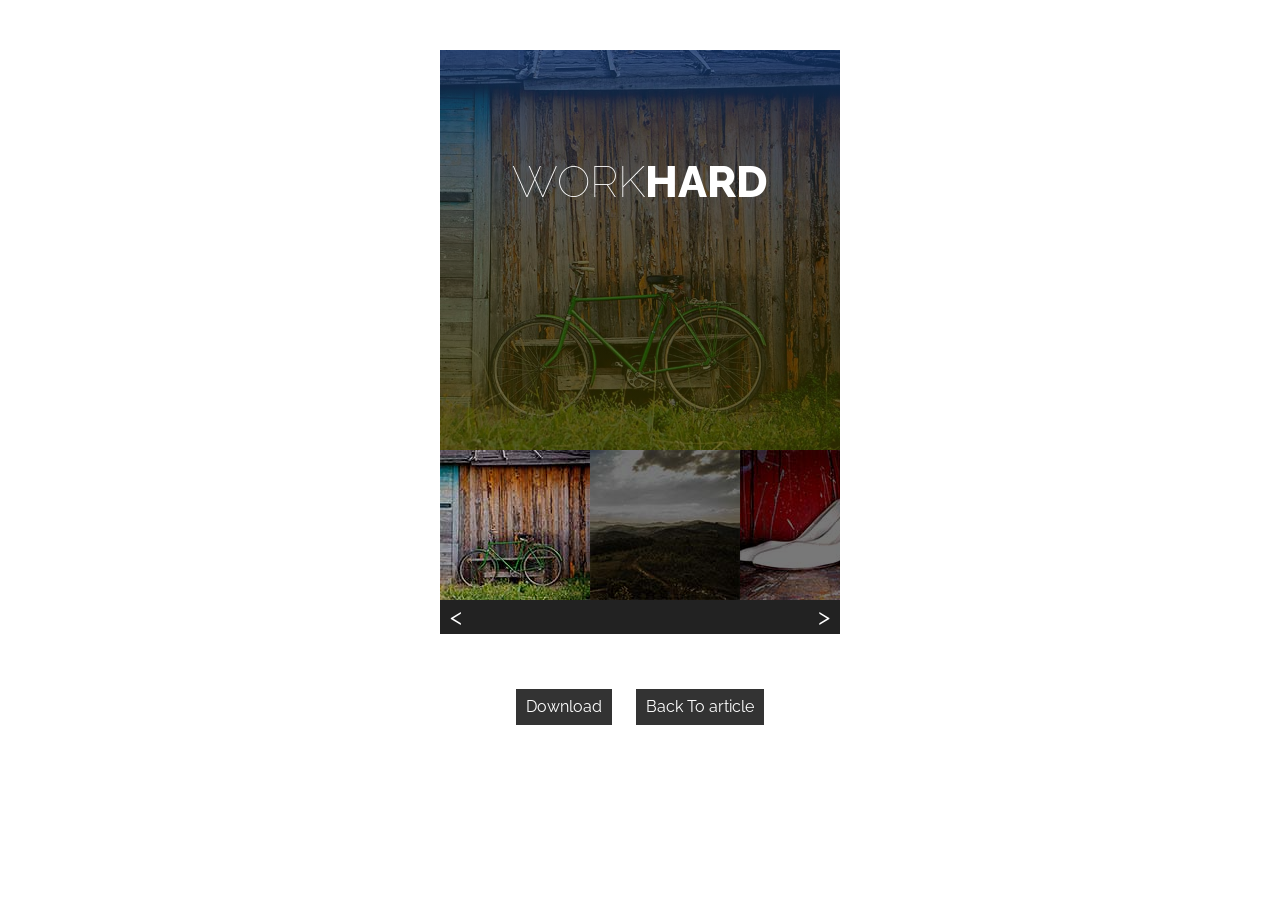
<file: contentFlexslider/index.html>
<!doctype html>
<html lang="en" class="no-js">

<head>
    <meta charset="UTF-8">
    <meta name="viewport" content="width=device-width, initial-scale=1">
    <title>Thumbnail Content Flexslider | The code block</title>
    <link rel="stylesheet" href="css/reset.css">
    <!-- CSS reset -->
    <link rel="stylesheet" href="css/flexslider.css">
    <link rel="stylesheet" href="css/style.css">
    <!-- Gem style -->
</head>
 
<body>
    
    <main>
        <div class="main-container">
            <div class="content-slider">
                <div id="slider" class="flexslider">
                    <ul class="slides">
                        <li>
                           <figure> 
                               <img src="img/slide2.jpg" alt="Macaque in the trees"> 
                               <figcaption>
                               <div class="detail">Work<strong>hard</strong></div>
                               <a class="button" href="#">Click here</a>
                               </figcaption> 
                           </figure>                       
                        </li>                     
                        <li>
                           <figure> 
                               <img src="img/slide3.jpg" alt="Macaque in the trees"> 
                               <figcaption>
                               <div class="detail">Play<strong>Harder</strong></div>
                               <a class="button" href="#">Click here</a>
                               </figcaption> 
                           </figure>                       
                        </li>                     
                        <li>
                           <figure> 
                               <img src="img/slide4.jpg" alt="Macaque in the trees"> 
                               <figcaption>
                               <div class="detail">Worth<strong>Damn</strong></div>
                               <a class="button" href="#">Click here</a>
                               </figcaption> 
                           </figure>                       
                        </li>                     
                        <li>
                           <figure> 
                               <img src="img/slide5.jpg" alt="Macaque in the trees"> 
                               <figcaption>
                               <div class="detail">Learn<strong>More</strong></div>
                               <a class="button" href="#">Click here</a>
                               </figcaption> 
                           </figure>                       
                        </li>                     
                        <li>
                           <figure> 
                               <img src="img/slide6.jpg" alt="Macaque in the trees"> 
                               <figcaption>
                               <div class="detail">Earn<strong>More</strong></div>
                               <a class="button" href="#">Click here</a>
                               </figcaption> 
                           </figure>                       
                        </li>
                    </ul>
                </div>
                <div id="carousel" class="flexslider">
                    <ul class="slides">
                        <li><img src="img/thumb2.jpg"></li>
                        <li><img src="img/thumb3.jpg"></li>
                        <li><img src="img/thumb4.jpg"></li>
                        <li><img src="img/thumb5.jpg"></li>
                        <li><img src="img/thumb6.jpg"></li>
                    </ul>
                </div>
                <div id="slider-control"></div>
            </div>
        </div>
        
        <div class="info">
            <style>
            .db{
                text-align: center;
            }
            .db a{
                margin: 5px 10px;
                background: #333;
                color: #fff;
                padding: 10px;
                display: inline-block;
            }
            </style>
            <div class="db">
                <a href="https://github.com/thecodeblock/contentFlexslider/archive/master.zip">Download</a>
                <a href="http://thecodeblock.com/thumbnail-content-flexslider/">Back To article</a>
            </div>
        </div>
    </main>

    <script src="js/jquery.min.js"></script>
    <script src="js/main.js"></script>
    <script src="js/jquery.flexslider-min.js"></script>
</body>

</html>
</file>
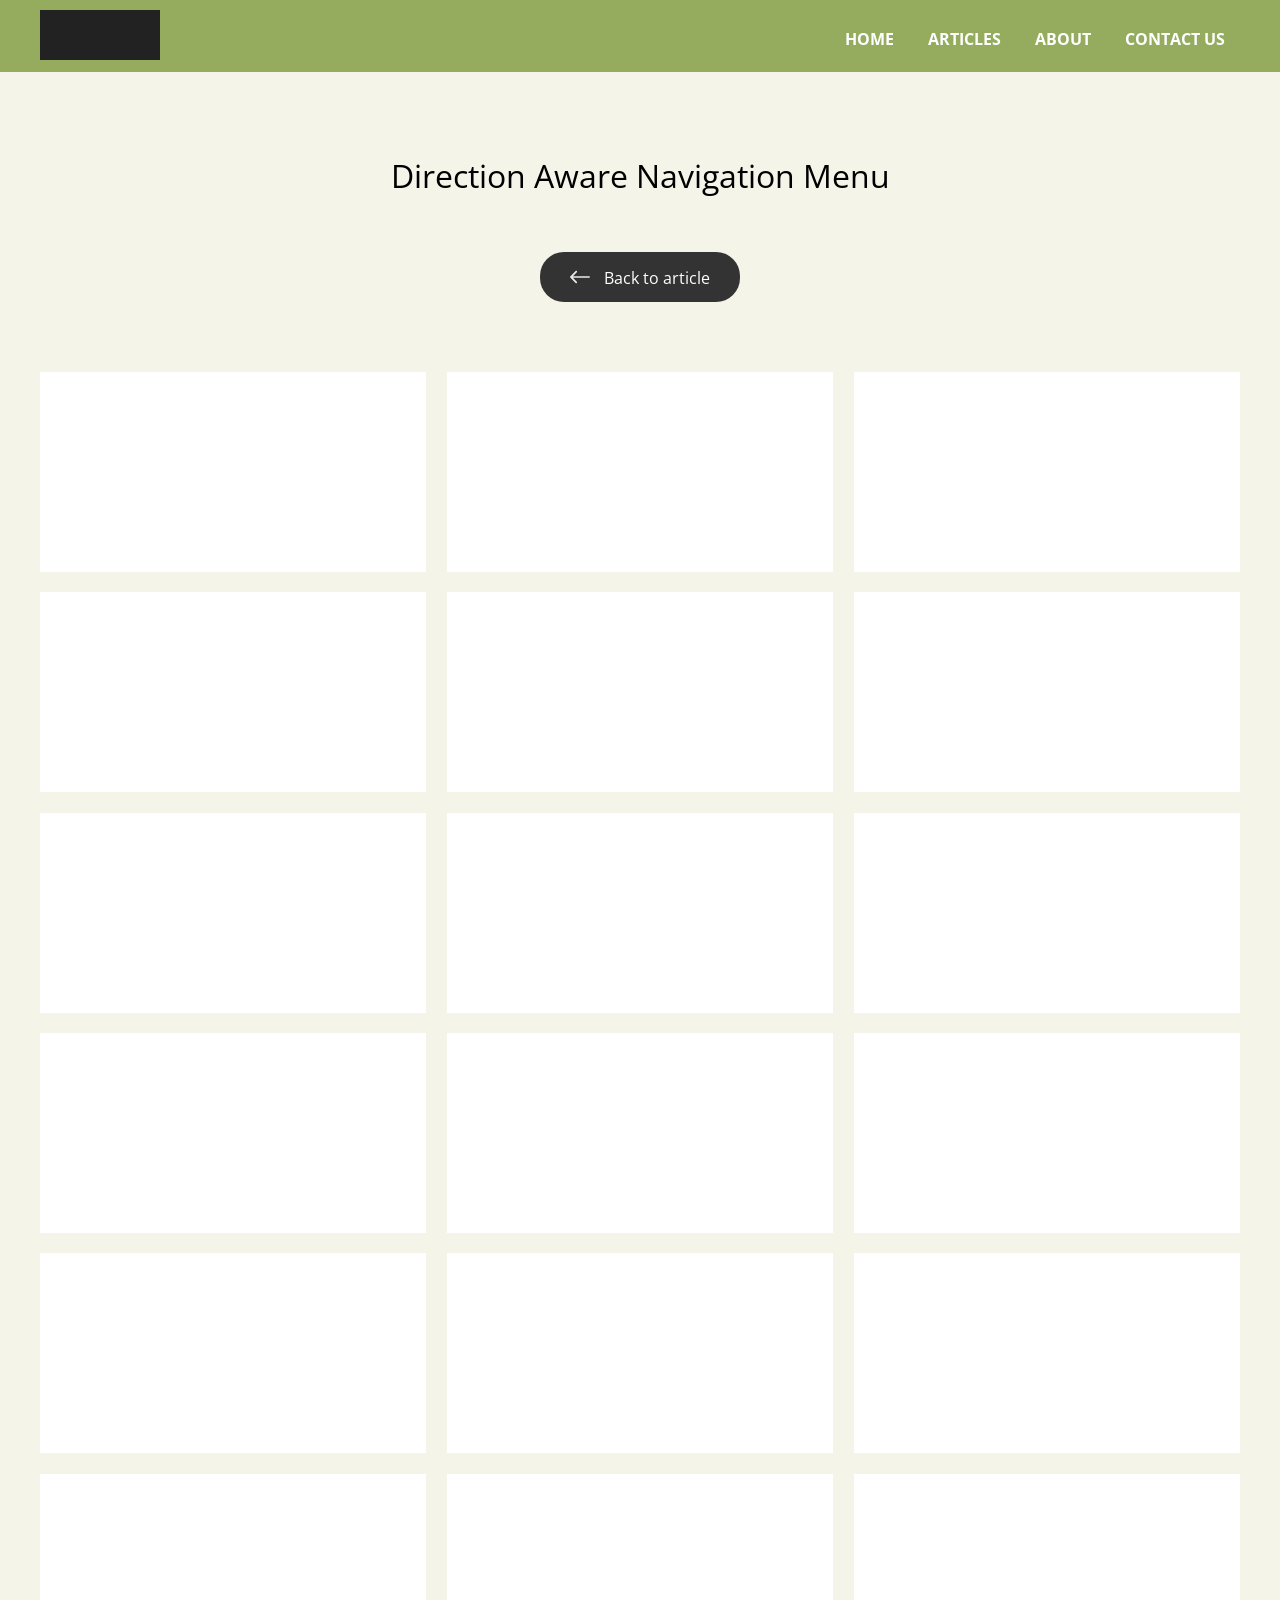
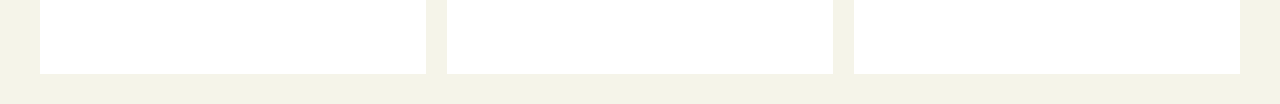
<file: direction-aware-show-hide-nav/index.html>
<!doctype html>
<html lang="en" class="no-js">
<head>
    <meta charset="UTF-8">
    <meta name="viewport" content="width=device-width, initial-scale=1, minimum-scale=1, maximum-scale=1">
    <title>THECODEBLOCK - BoilerPlate</title>
    
    <link rel="stylesheet" href="css/reset.css"><!-- CSS reset -->
    <!-- Rest of the Sheet would come here-->
    <link rel="stylesheet" href="css/style.css"><!-- Main Style -->
    
    <script src="js/modernizr.js"></script>
</head>
<body>
    <!--start here-->
    
    <header class="open">
        <nav class="container main-menu">
            <div class="brand">
                <div class="logo"></div>
                <div class="menu-btn">
                    <svg version="1.1" id="Capa_1" xmlns="http://www.w3.org/2000/svg" xmlns:xlink="http://www.w3.org/1999/xlink" x="0px" y="0px"
                         width="25px" height="25px" viewBox="0 0 459 459" style="enable-background:new 0 0 459 459;" xml:space="preserve">
                        <g id="menu">
                            <path d="M0,382.5h459v-51H0V382.5z M0,255h459v-51H0V255z M0,76.5v51h459v-51H0z"/>
                        </g>
                    </svg>
                </div>
            </div>
            <ul>
                <li><a href="#">Home</a></li>
                <li><a href="#">Articles</a></li>
                <li><a href="#">About</a></li>
                <li><a href="#">Contact Us</a></li>
            </ul>
        </nav>
    </header>
    
    <div class="main">
        <section class="details">
            <h1>Direction Aware Navigation Menu</h1>
            <div class="back-link"><a href="#">
                
                <svg version="1.1" id="Capa_1" xmlns="http://www.w3.org/2000/svg" xmlns:xlink="http://www.w3.org/1999/xlink" x="0px" y="0px"
	 width="20px" height="20px" viewBox="0 0 400.004 400.004" style="enable-background:new 0 0 400.004 400.004;" fill="rgb(234,234,234)"
	 xml:space="preserve">
<g>
	<path d="M382.688,182.686H59.116l77.209-77.214c6.764-6.76,6.764-17.726,0-24.485c-6.764-6.764-17.73-6.764-24.484,0L5.073,187.757
		c-6.764,6.76-6.764,17.727,0,24.485l106.768,106.775c3.381,3.383,7.812,5.072,12.242,5.072c4.43,0,8.861-1.689,12.242-5.072
		c6.764-6.76,6.764-17.726,0-24.484l-77.209-77.218h323.572c9.562,0,17.316-7.753,17.316-17.315
		C400.004,190.438,392.251,182.686,382.688,182.686z"/>
</g>
</svg>

            
            
            Back to article</a></div>
        </section>
        <section class="grid">
            <div class="item"></div>
            <div class="item"></div>
            <div class="item"></div>
            <div class="item"></div>
            <div class="item"></div>
            <div class="item"></div>
            <div class="item"></div>
            <div class="item"></div>
            <div class="item"></div>
            <div class="item"></div>
            <div class="item"></div>
            <div class="item"></div>
            <div class="item"></div>
            <div class="item"></div>
            <div class="item"></div>
            <div class="item"></div>
            <div class="item"></div>
            <div class="item"></div>
        </section>
    </div>
    
<script src="js/jquery-2.1.1.js"></script>
<script src="js/main.js?sv=3"></script>
</body>
</html>
</file>
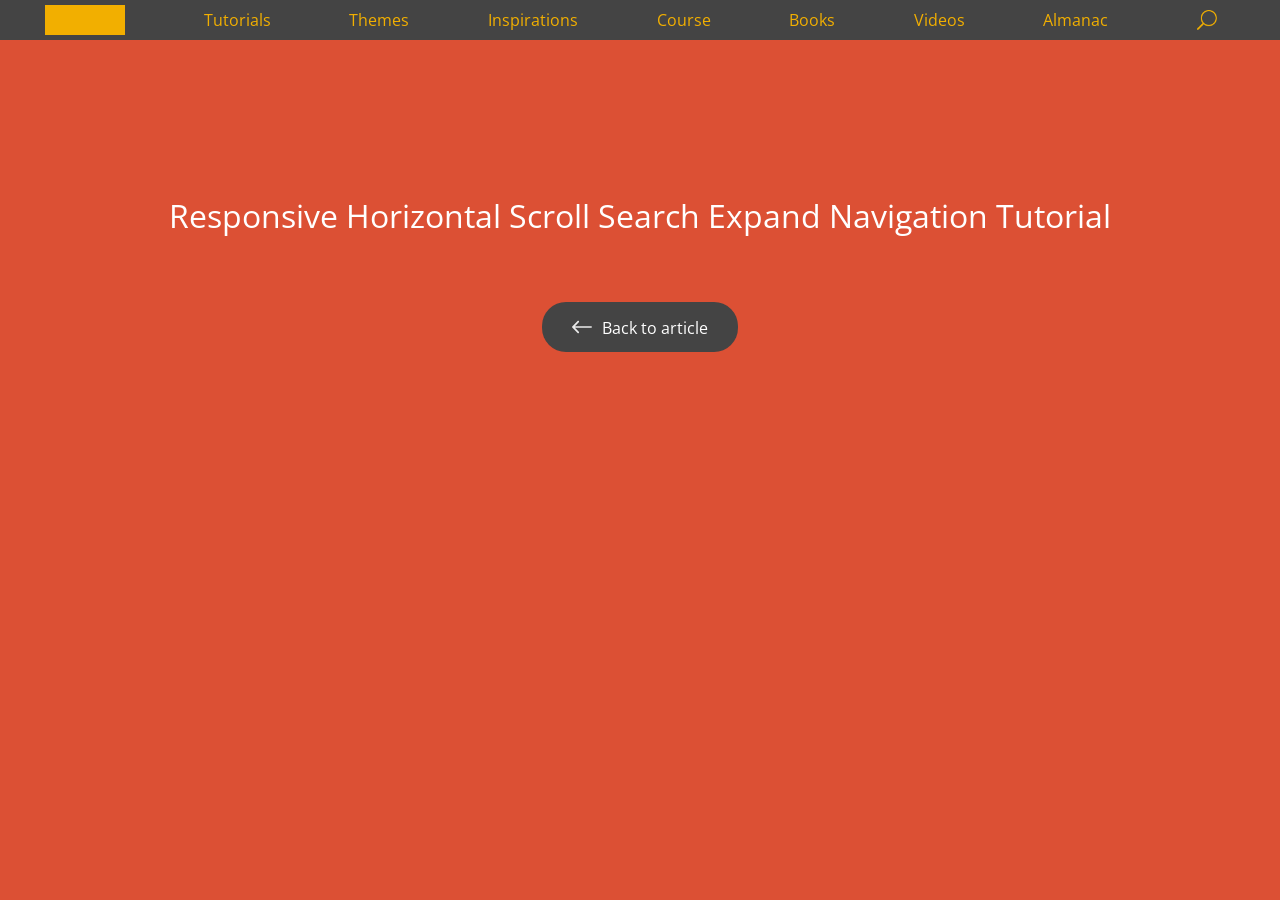
<file: focus-search-expand-nav/index.html>
<!DOCTYPE html>
<html lang="en">
<head>
    <meta charset="UTF-8">
    <title>Expand on Focus Responsive Navigation | TheCodeBlock</title>
    <meta name="viewport" content="width=device-width, initial-scale=1.0, maximum-scale=1.0, user-scalable=0">
    <link rel="stylesheet" href="css/reset.css">
    <link rel="stylesheet" href="css/style.css">
</head>
<body>
  
   <div class="tcb-noscroll">
       <header class="tcb-header">
           <nav class="tcb-menu">
                <ul>
                    <li class="logo"><a href="#"></a></li>
                    <li><a href="#">Tutorials</a></li>
                    <li><a href="#">Themes</a></li>
                    <li><a href="#">Inspirations</a></li>
                    <li><a href="/">Course</a></li>
                    <li><a href="/">Books</a></li>
                    <li><a href="/">Videos</a></li>
                    <li><a href="/">Almanac</a></li>
                    <li class="tcb-expform">
                        <form action="#">
                            <input type="search" placeholder="Search here ....">
                        </form>
                    </li>
                </ul>
           </nav>
       </header>
   </div>
   
   <div class="wrapper">
       <section class="details">
            <h1>Responsive Horizontal Scroll Search Expand Navigation Tutorial</h1>
            <div class="back-link"><a href="http://thecodeblock.com/responsive-horizontal-search-expand-navigation">
                <svg version="1.1" id="Capa_1" xmlns="http://www.w3.org/2000/svg" xmlns:xlink="http://www.w3.org/1999/xlink" x="0px" y="0px" width="20px" height="20px" viewBox="0 0 400.004 400.004" style="enable-background:new 0 0 400.004 400.004;" fill="rgb(234,234,234)" xml:space="preserve">
   <g>
       <path d="M382.688,182.686H59.116l77.209-77.214c6.764-6.76,6.764-17.726,0-24.485c-6.764-6.764-17.73-6.764-24.484,0L5.073,187.757
           c-6.764,6.76-6.764,17.727,0,24.485l106.768,106.775c3.381,3.383,7.812,5.072,12.242,5.072c4.43,0,8.861-1.689,12.242-5.072
           c6.764-6.76,6.764-17.726,0-24.484l-77.209-77.218h323.572c9.562,0,17.316-7.753,17.316-17.315
           C400.004,190.438,392.251,182.686,382.688,182.686z"></path>
   </g>
                </svg>Back to article</a>
            </div>
        </section>
   </div>
   
</body>
</html>
</file>
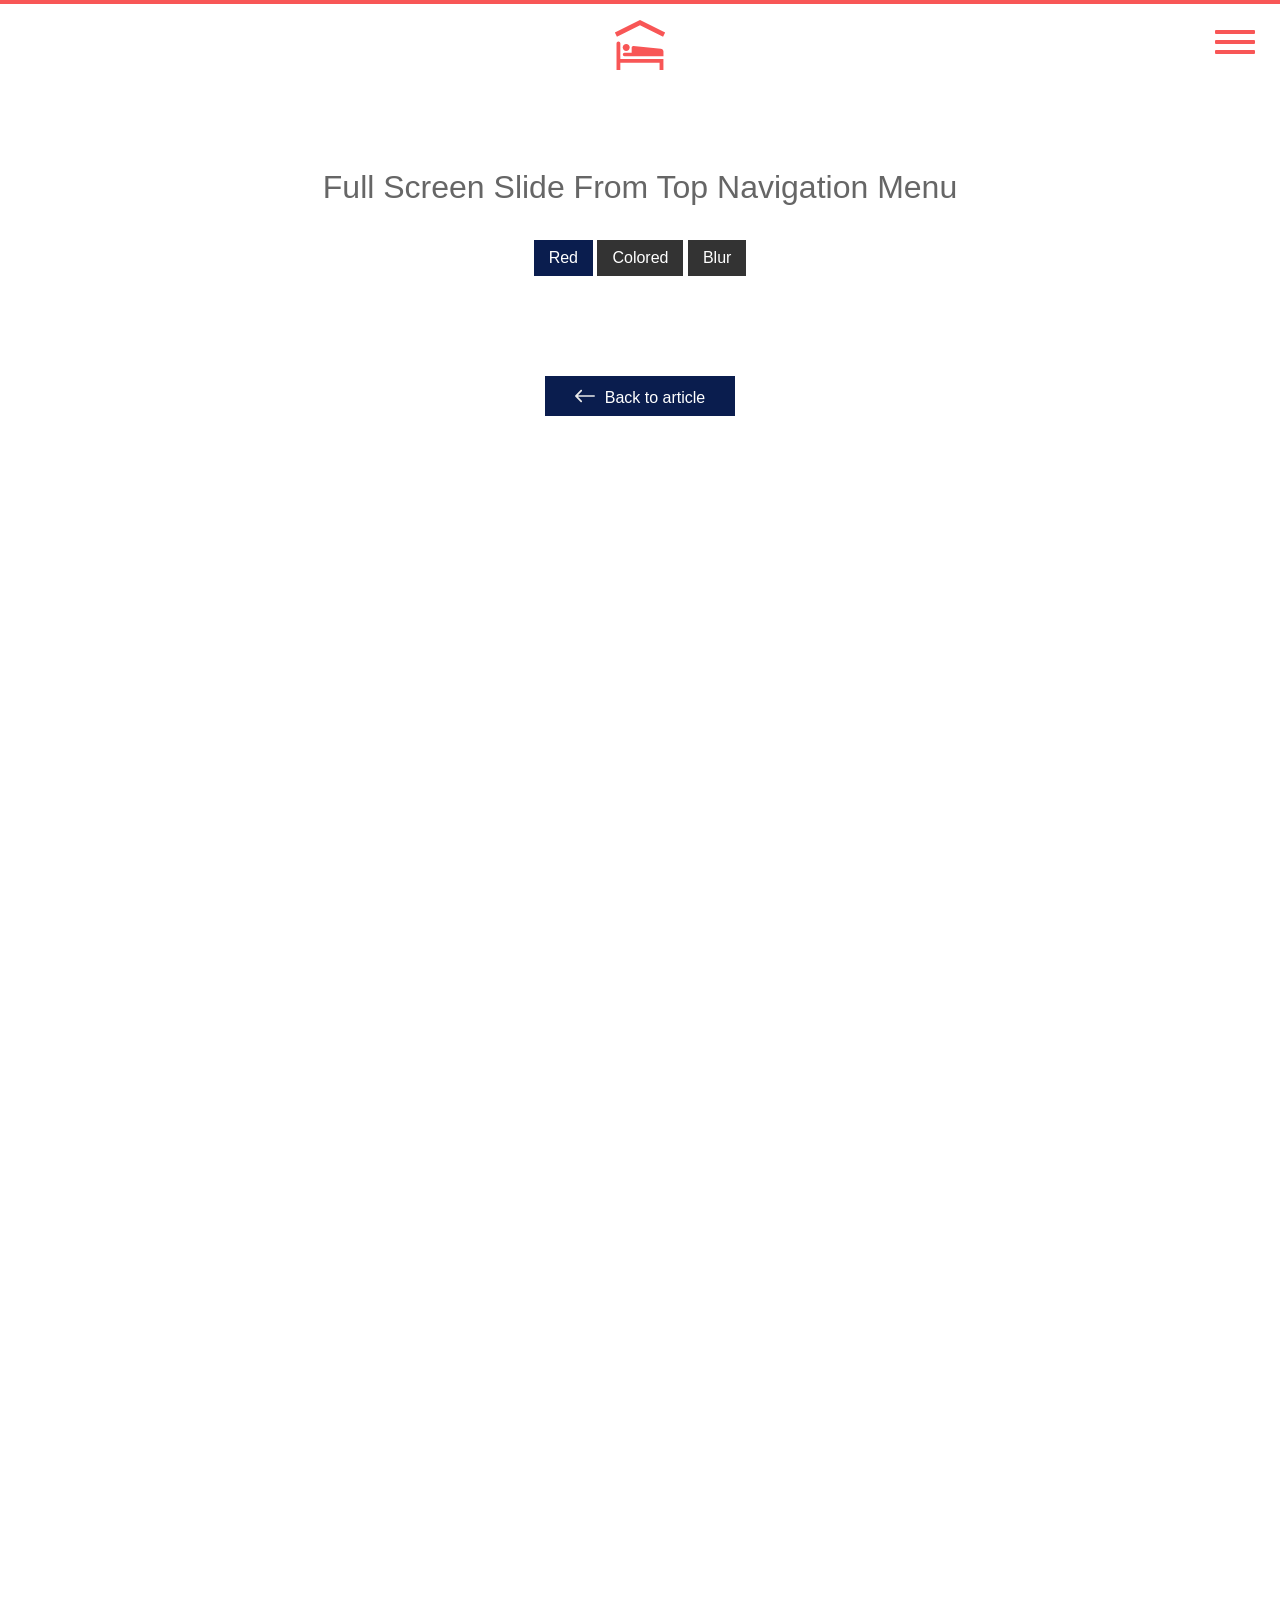
<file: fullScreenNav/index.html>
<!doctype html>
<html lang="en" class="no-js">

<head>
    <meta charset="UTF-8">
    <meta name="viewport" content="width=device-width, initial-scale=1">
    <title>Red Full Screen Navigation Menu - The Code Block Tutorial</title>
<!--    <link href="http://maxcdn.bootstrapcdn.com/font-awesome/4.2.0/css/font-awesome.min.css" rel="stylesheet">-->
    <!-- Font Awesome -->
    <link rel="stylesheet" href="css/reset.css">
    <!-- CSS Demo -->
    <link rel="stylesheet" href="css/demo.css">
    <!-- Gem style -->
    <link rel="stylesheet" href="css/red.css">
    <!-- Gem style -->
    <script src="js/modernizr.js"></script>
    <!-- Modernizr -->
</head>

<body>
    <header class="close">
        <nav>
            <div class="nav-logo">
                <svg class="logo" xmlns="http://www.w3.org/2000/svg" xmlns:xlink="http://www.w3.org/1999/xlink" version="1.1" id="Layer_1" x="0px" y="0px" width="100px" height="99.375px" viewBox="0 0 100 99.375" enable-background="new 0 0 100 99.375" xml:space="preserve">
                    <path d="M10.924,84.883v14.492H3.333V46.328c0-2.096,1.699-3.815,3.795-3.815l0,0c2.123,0,3.795,1.719,3.795,3.815v31.367H96.55  v21.68h-7.656V84.883H10.924z" />
                    <path d="M22.624,61.614c3.796,0,6.869-3.072,6.869-6.888c0-3.789-3.073-6.862-6.869-6.862c-3.815,0-6.888,3.073-6.888,6.862  C15.736,58.542,18.809,61.614,22.624,61.614z" />
                    <path d="M96.667,71.992l-0.026-9.466c-0.026-3.008-2.552-5.078-5.481-5.443l-54.05-5.377c-0.117-0.026-0.208-0.078-0.306-0.078  c-1.862,0-3.379,1.523-3.379,3.372v10.208H19.284c-1.888,0-3.398,1.537-3.398,3.398c0,1.875,1.511,3.386,3.398,3.386H96.667z" />
                    <polygon points="100,24.883 50.065,0.065 50.045,0 50,0.026 49.955,0 49.935,0.065 0,24.883 4.16,33.255 50,10.469 95.84,33.255 " />
                </svg>
            </div>
            <ul class="nav-main">
                <li><a href="#">Portfolio</a>
                </li>
                <li class="active"><a href="#">Case Studies</a>
                </li>
                <li><a href="#">Career</a>
                </li>
                <li><a href="#">Countact Us</a>
                </li>
            </ul>
        </nav>
        <div class="btn-menu burger-trigger"><span></span>
        </div>
    </header>
    <div class="main">
        <!--Main body content here-->
        <section class="nav-buttons">
           <h1>Full Screen Slide From Top Navigation Menu</h1>
           <ul class="switch">
               <li class="active"><a href="red.html">Red</a></li>
               <li><a href="colored.html">Colored</a></li>
               <li><a href="blur.html">Blur</a></li>
           </ul>
           <div class="back-link">
                   <a href="http://thecodeblock.com/full-screen-slide-from-top-navigation-menu-tutorial/">
                    <svg version="1.1" id="Capa_1" xmlns="http://www.w3.org/2000/svg" xmlns:xlink="http://www.w3.org/1999/xlink" x="0px" y="0px" width="20px" height="20px" viewBox="0 0 400.004 400.004" style="enable-background:new 0 0 400.004 400.004;" fill="rgb(234,234,234)" xml:space="preserve">
    <g>
        <path d="M382.688,182.686H59.116l77.209-77.214c6.764-6.76,6.764-17.726,0-24.485c-6.764-6.764-17.73-6.764-24.484,0L5.073,187.757
            c-6.764,6.76-6.764,17.727,0,24.485l106.768,106.775c3.381,3.383,7.812,5.072,12.242,5.072c4.43,0,8.861-1.689,12.242-5.072
            c6.764-6.76,6.764-17.726,0-24.484l-77.209-77.218h323.572c9.562,0,17.316-7.753,17.316-17.315
            C400.004,190.438,392.251,182.686,382.688,182.686z"></path>
    </g>
    </svg>Back to article</a>
          </div>
       </section>
    </div>
    <script src="http://ajax.googleapis.com/ajax/libs/jquery/1.11.0/jquery.min.js"></script>
    <script src="js/red.js"></script>
</body>

</html>
</file>
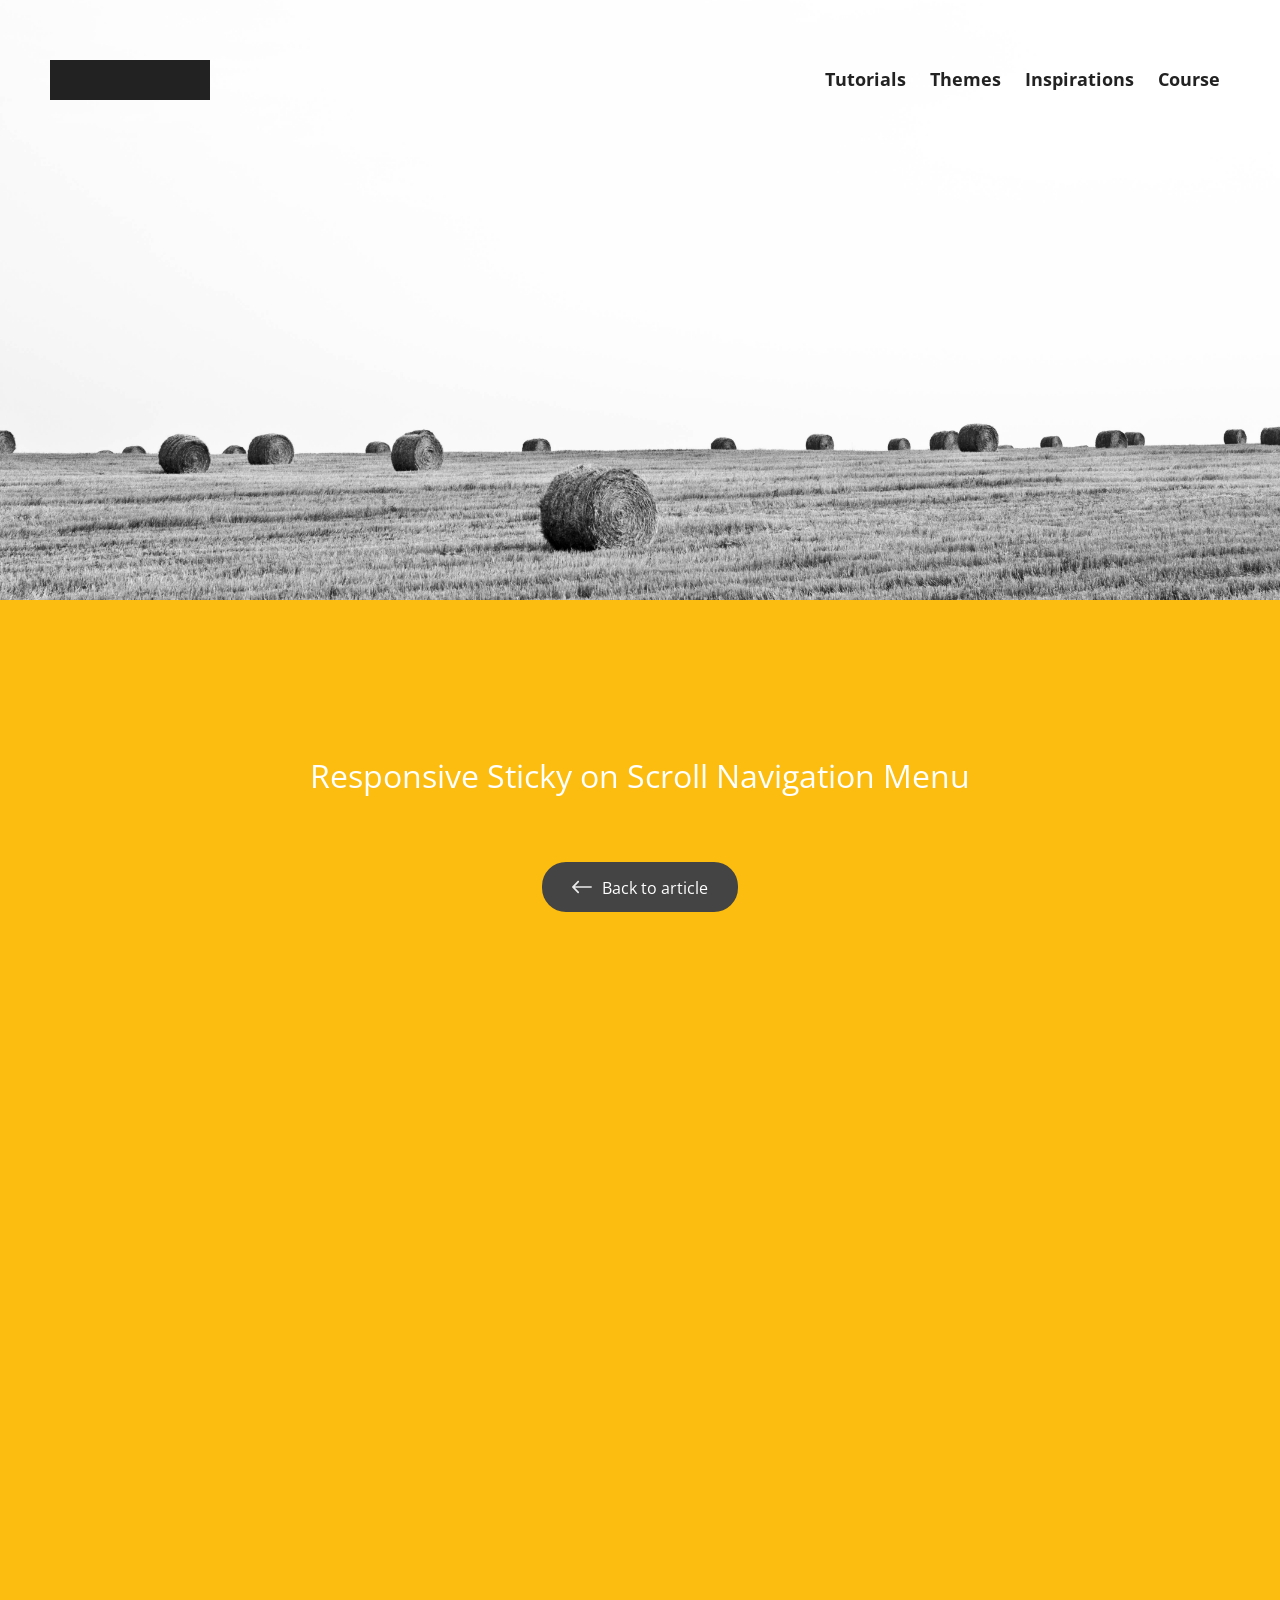
<file: responsive-sticky-onscroll-header/index.html>
<!DOCTYPE html>
<html lang="en">
<head>
    <meta charset="UTF-8">
    <title>Responsive Shrink On Scroll Down Header Menu</title>
    <meta name="viewport" content="width=device-width, initial-scale=1.0, maximum-scale=1.0, user-scalable=0">
    <link rel="stylesheet" href="css/reset.css">
    <link rel="stylesheet" href="css/style.css">
</head>
<body>
  
   <header class="tcb-header">
       <nav class="tcb-menu">
            <div class="logo"><a href="#"></a></div>
            <div class="tcb-menu-btn"></div>
            <ul class="tcb-menu-items">
                <li><a href="#">Tutorials</a></li>
                <li><a href="#">Themes</a></li>
                <li><a href="#">Inspirations</a></li>
                <li><a href="/">Course</a></li>
            </ul>
       </nav>
   </header>
   
   <section class="hero"></section>
   
   
   <div class="wrapper">
       <section class="details">
            <h1>Responsive Sticky on Scroll Navigation Menu</h1>
            <div class="back-link"><a href="http://thecodeblock.com/responsive-shrink-on-scroll-down-header-menu">
                <svg version="1.1" id="Capa_1" xmlns="http://www.w3.org/2000/svg" xmlns:xlink="http://www.w3.org/1999/xlink" x="0px" y="0px" width="20px" height="20px" viewBox="0 0 400.004 400.004" style="enable-background:new 0 0 400.004 400.004;" fill="rgb(234,234,234)" xml:space="preserve">
   <g>
       <path d="M382.688,182.686H59.116l77.209-77.214c6.764-6.76,6.764-17.726,0-24.485c-6.764-6.764-17.73-6.764-24.484,0L5.073,187.757
           c-6.764,6.76-6.764,17.727,0,24.485l106.768,106.775c3.381,3.383,7.812,5.072,12.242,5.072c4.43,0,8.861-1.689,12.242-5.072
           c6.764-6.76,6.764-17.726,0-24.484l-77.209-77.218h323.572c9.562,0,17.316-7.753,17.316-17.315
           C400.004,190.438,392.251,182.686,382.688,182.686z"></path>
   </g>
                </svg>Back to article</a>
            </div>
        </section>
   </div>
   
   <script src="http://ajax.googleapis.com/ajax/libs/jquery/1.11.0/jquery.min.js"></script>
   <script src="js/main.js"></script>
   
</body>
</html>
</file>
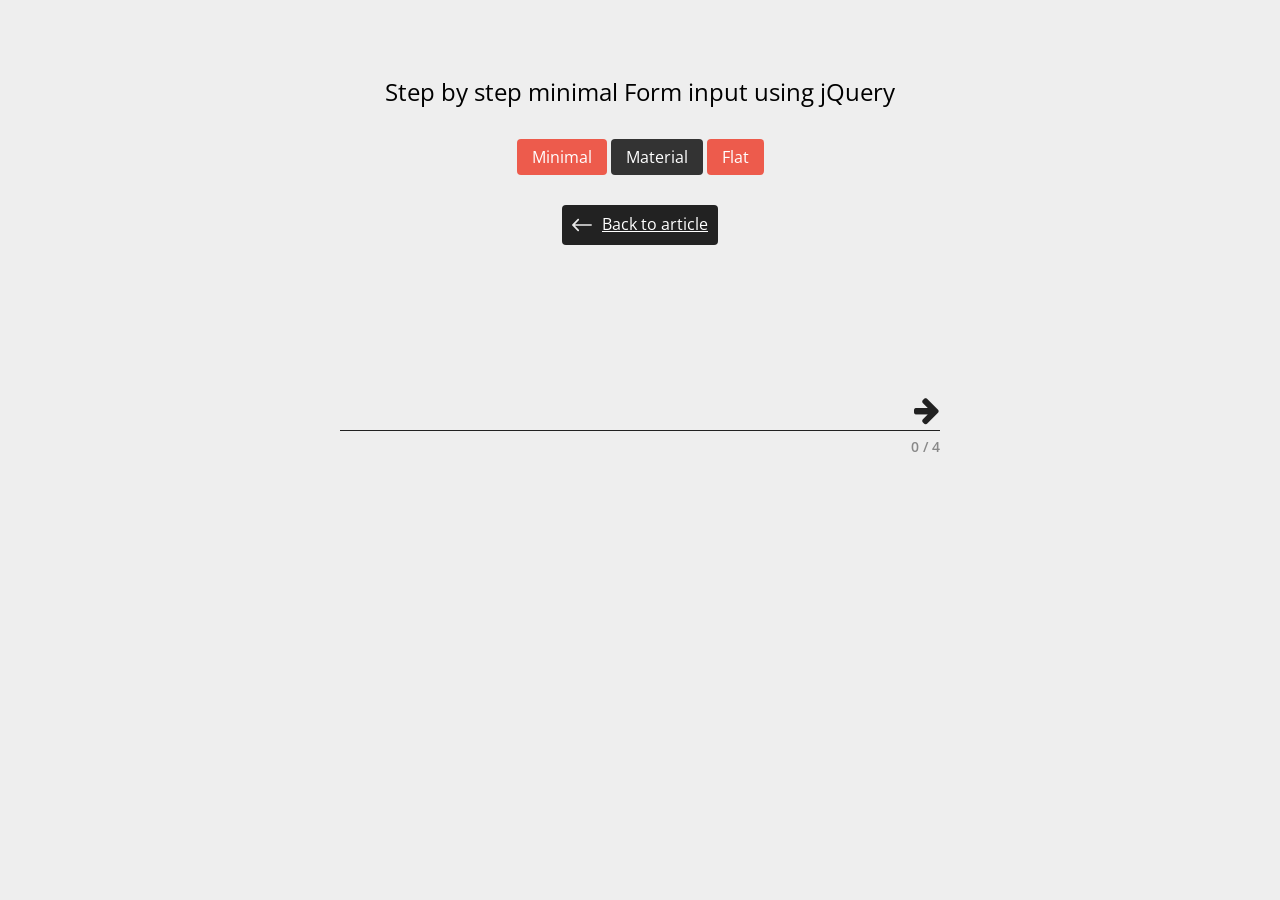
<file: Step-minimal-Form-input-using-jQuery/index.html>
<!doctype html>
<html lang="en" class="no-js">

<head>
    <meta charset="UTF-8">
    <meta name="viewport" content="width=device-width, initial-scale=1, minimum-scale=1, maximum-scale=1">

    <link href="http://maxcdn.bootstrapcdn.com/font-awesome/4.2.0/css/font-awesome.min.css" rel="stylesheet">
    <!-- Font Awesome -->
    <link rel="stylesheet" href="css/reset.css">
    <link rel="stylesheet" href="css/demo.css">
    <!-- CSS reset -->
    <link rel="stylesheet" href="css/material.css">
    <!-- Gem style -->
    <script src="js/modernizr.js"></script>
    <script src="http://ajax.googleapis.com/ajax/libs/jquery/1.11.0/jquery.min.js"></script>
    <script src="js/jquery.validate.min.js"></script>
    <!-- Modernizr -->
    <title>The code block</title>
</head>

<body>
      
   <section class="nav-buttons">
       <h1>Step by step minimal Form input using jQuery</h1>
       <ul class="switch">
           <li><a href="minimal.html">Minimal</a></li>
           <li class="active"><a href="material.html">Material</a></li>
           <li><a href="flat.html">Flat</a></li>
       </ul>
       <div class="back-link"><a href="http://thecodeblock.com/step-step-minimal-form-input-using-jquery">
                <svg version="1.1" id="Capa_1" xmlns="http://www.w3.org/2000/svg" xmlns:xlink="http://www.w3.org/1999/xlink" x="0px" y="0px"
	 width="20px" height="20px" viewBox="0 0 400.004 400.004" style="enable-background:new 0 0 400.004 400.004;" fill="rgb(234,234,234)"
	 xml:space="preserve">
<g>
	<path d="M382.688,182.686H59.116l77.209-77.214c6.764-6.76,6.764-17.726,0-24.485c-6.764-6.764-17.73-6.764-24.484,0L5.073,187.757
		c-6.764,6.76-6.764,17.727,0,24.485l106.768,106.775c3.381,3.383,7.812,5.072,12.242,5.072c4.43,0,8.861-1.689,12.242-5.072
		c6.764-6.76,6.764-17.726,0-24.484l-77.209-77.218h323.572c9.562,0,17.316-7.753,17.316-17.315
		C400.004,190.438,392.251,182.686,382.688,182.686z"/>
</g>
</svg>Back to article</a></div>
   </section>
   
    
    <footer class="site-footer" role="contentinfo" itemscope="itemscope" itemtype="http://schema.org/WPFooter">
        <section class="newsletter">

            <form id="theForm" class="tcb-form" autocomplete="off" action="http://thecodeblock.createsend.com/t/t/s/iddkdy/" method="post">
                <div class="tcb-formInner">
                    <ol class="questions">
                        <li>
                            <input id="q1" name="cm-name" type="text" minlength="3" required/>
                            <span class="highlight"></span>
                            <span><label for="q1">What's your Name?</label></span>
                            <div class="bar"></div>
                        </li>
                        <li>
                            <input id="q2" name="cm-name" type="text" minlength="2" required/>
                            <span class="highlight"></span>
                            <span><label for="q2">Where you from?</label></span>
                            <div class="bar"></div>
                        </li>
                        <li>
                            <input id="q3" name="cm-name" type="url" required/>
                            <span class="highlight"></span>
                            <span><label for="q3">Name of your website?</label></span>
                            <div class="bar"></div>
                        </li>
                        <li>
                            <input id="q2" name="cm-iddkdy-iddkdy" type="email" required/>
                            <span class="highlight"></span>
                            <span><label for="q2">What's your Email?</label></span>
                            <div class="bar"></div>
                        </li>
                    </ol>
                    <div class="complete">
                        <div class="done">Sending...</div>
                        <button type="reset" id="reset">Fix it <i class="fa fa-arrow-right"></i>
                    </button>
                        <div class="bar"></div>
                        
                    </div>
                    <button class="submit" type="submit">Send answers</button>
                    <span id="next"><i class="fa fa-arrow-right"></i></span>
                </div>
                <div class="status">
                    <span class="formError"></span>
                    <span class="currentNo">0</span>
                </div>
            </form>
        </section>
    </footer>


    <script src="js/material.js"></script>
</body>
</html>
</file>
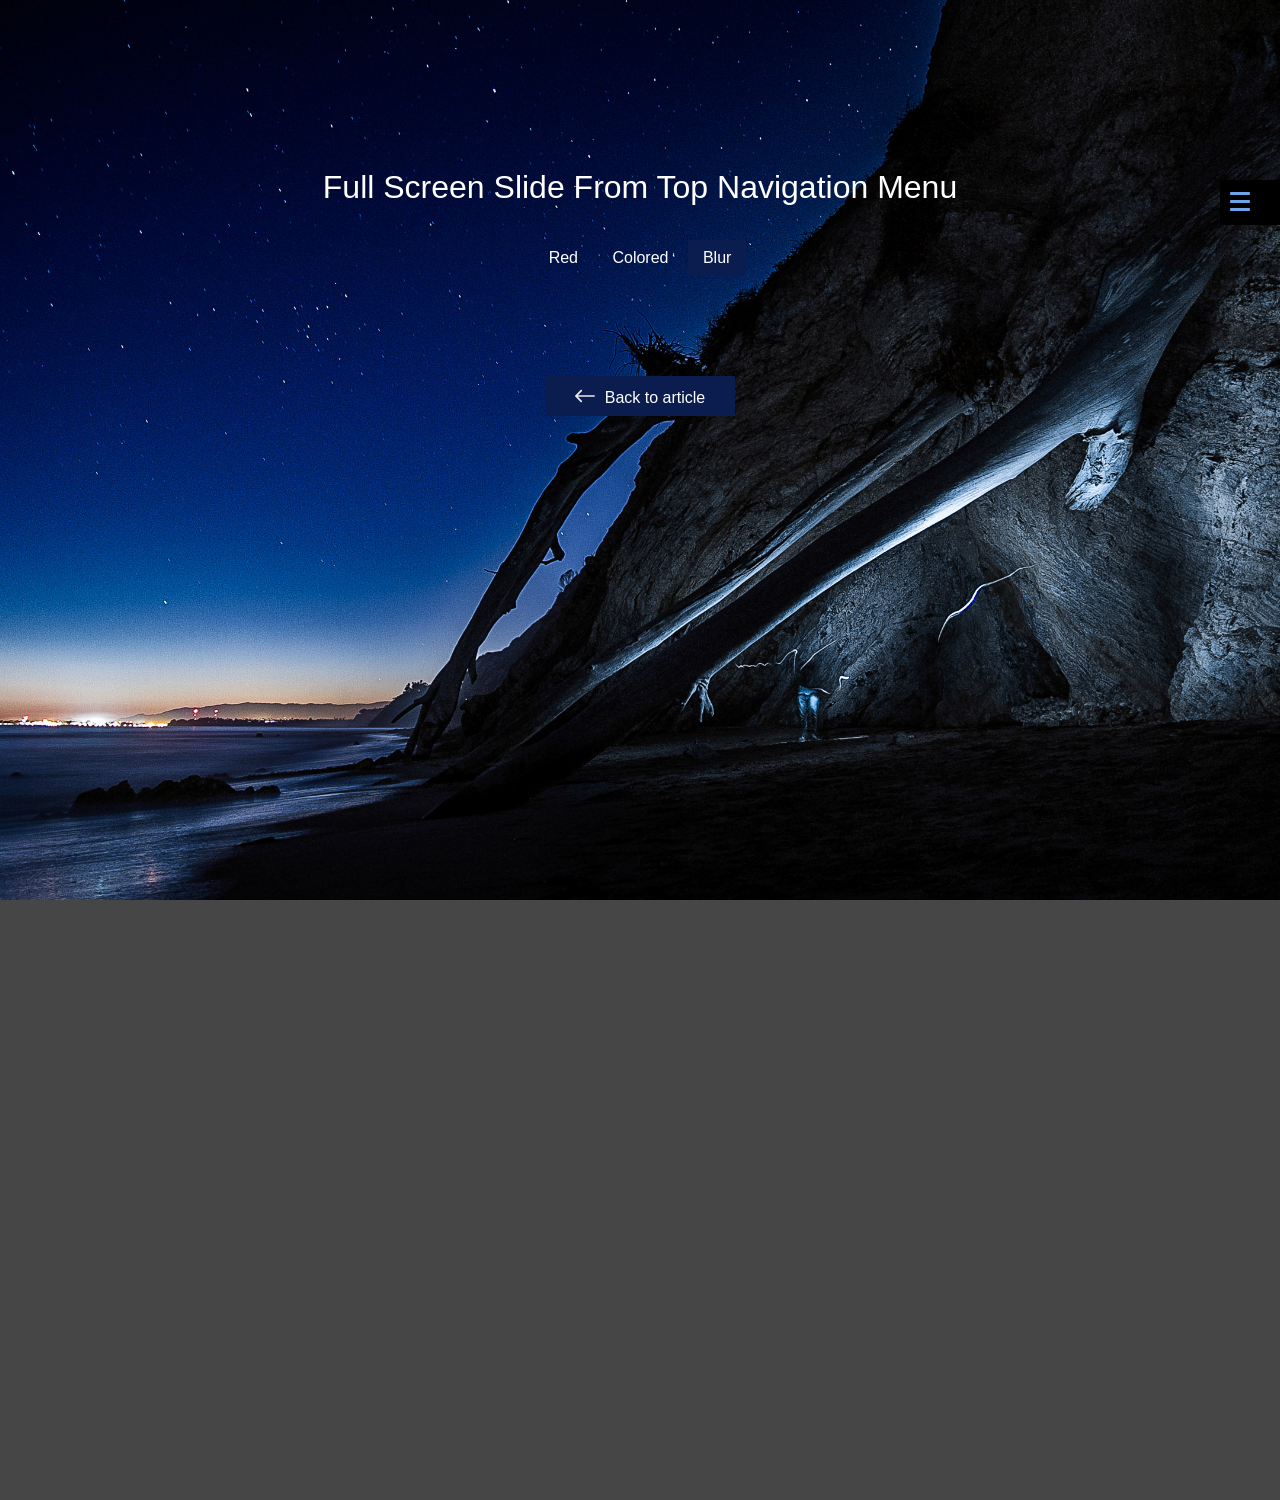
<file: fullScreenNav/blur.html>
<!doctype html>
<html lang="en" class="no-js">

<head>
    <meta charset="UTF-8">
    <meta name="viewport" content="width=device-width, initial-scale=1">
    <title>Blur Full Screen Navigation Menu - The Code Block Tutorial</title>
    <link href="http://maxcdn.bootstrapcdn.com/font-awesome/4.3.0/css/font-awesome.min.css" rel="stylesheet">
    <!-- Font Awesome -->
    <link rel="stylesheet" href="css/reset.css">
    <!-- CSS reset -->
    <link rel="stylesheet" href="css/demo.css">
    <!-- Gem style -->
    <link rel="stylesheet" href="css/blur.css">
    <!-- Gem style -->
    <script src="js/modernizr.js"></script>
    <!-- Modernizr -->
</head>

<body>
    <header class="close">
        <nav>
            <div class="nav-logo">
                <img class="logo" src="img/logo.png" alt="">
            </div>
            <div class="nav-main">
                <div class="item">
                    <h2>Menu</h2>
                    <ul class="menu">
                        <li class="submenu">What we do?
                            <ul>
                                <li><a href="#">Portfolio</a>
                                </li>
                                <li class="active"><a href="#">Case Studies</a>
                                </li>
                                <li><a href="#">Career</a>
                                </li>
                                <li><a href="#">Countact Us</a>
                                </li>
                            </ul>
                        </li>
                        <li><a href="#">What we have done?</a>
                        </li>
                        <li><a href="#">Who we are?</a>
                        </li>
                    </ul>
                </div>
                <div class="item">
                    <h2>Newsletter</h2>
                    <div class="newsletter">
                        <form action="" class="letterForm">
                            <input type="text" placeholder="Enter Name">
                            <br>
                            <input type="email" placeholder="Enter Email">
                            <br>
                            <label for="what">Wanna stay updated with?</label>
                            <br>
                            <select name="" id="what">
                                <br>
                                <option value="">All</option>
                                <option value="">Blog</option>
                                <option value="">Updates</option>
                                <option value="">Offerce</option>
                            </select>
                            <br>
                            <div class="radio">
                                <input id="male" type="radio" name="gender" value="male">
                                <label for="male">Male</label>
                                <input id="female" type="radio" name="gender" value="female">
                                <label for="female">Female</label>
                            </div>
                            <br>
                            <input type="submit">
                        </form>
                    </div>
                </div>
                <div class="item">
                    <h2>Contact Us</h2>
                    <div class="contact">
                        <p>Email as at : <a href="mailto:contact@thecodeblock.com">contact@thecodeblock.com</a>
                        </p>
                        <p>Call us at : +91 989 898 9898</p>
                        <p>Visit us at : sector 150, Gurgaon, Haryana</p>
                    </div>
                    <div class="social">
                        <ul>
                            <li><a href="#"><i class="fa fa-facebook"></i></a>
                            </li>
                            <li><a href="#"><i class="fa fa-twitter"></i></a>
                            </li>
                            <li><a href="#"><i class="fa fa-youtube"></i></a>
                            </li>
                            <li><a href="#"><i class="fa fa-instagram"></i></a>
                            </li>
                            <li><a href="#"><i class="fa fa-google-plus"></i></a>
                            </li>
                        </ul>
                    </div>
                </div>
            </div>
            <div class="nav-foot">

            </div>
        </nav>
        <div class="btn-menu burger-trigger"><span></span>
        </div>
    </header>
    <div class="main">
        <!--Main body content here-->
        <section class="nav-buttons dark">
           <h1>Full Screen Slide From Top Navigation Menu</h1>
           <ul class="switch">
               <li><a href="red.html">Red</a></li>
               <li><a href="colored.html">Colored</a></li>
               <li class="active"><a href="blur.html">Blur</a></li>
           </ul>
           <div class="back-link">
                   <a href="http://thecodeblock.com/full-screen-slide-from-top-navigation-menu-tutorial/">
                    <svg version="1.1" id="Capa_1" xmlns="http://www.w3.org/2000/svg" xmlns:xlink="http://www.w3.org/1999/xlink" x="0px" y="0px" width="20px" height="20px" viewBox="0 0 400.004 400.004" style="enable-background:new 0 0 400.004 400.004;" fill="rgb(234,234,234)" xml:space="preserve">
    <g>
        <path d="M382.688,182.686H59.116l77.209-77.214c6.764-6.76,6.764-17.726,0-24.485c-6.764-6.764-17.73-6.764-24.484,0L5.073,187.757
            c-6.764,6.76-6.764,17.727,0,24.485l106.768,106.775c3.381,3.383,7.812,5.072,12.242,5.072c4.43,0,8.861-1.689,12.242-5.072
            c6.764-6.76,6.764-17.726,0-24.484l-77.209-77.218h323.572c9.562,0,17.316-7.753,17.316-17.315
            C400.004,190.438,392.251,182.686,382.688,182.686z"></path>
    </g>
    </svg>Back to article</a>
          </div>
       </section>
    </div>

    <script src="http://ajax.googleapis.com/ajax/libs/jquery/1.11.0/jquery.min.js"></script>
    <script src="js/blur.js"></script>
</body>

</html>
</file>
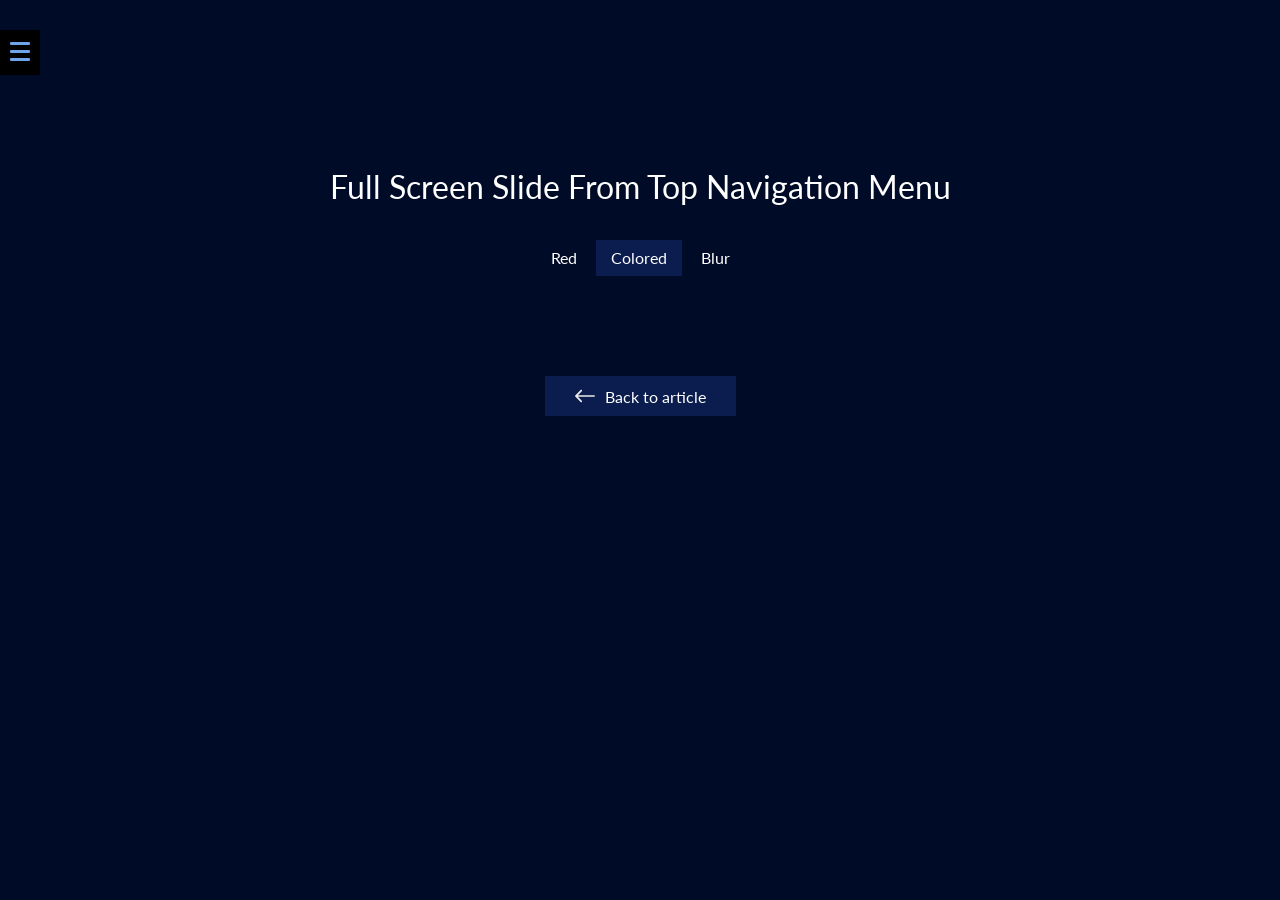
<file: fullScreenNav/colored.html>
<!doctype html>
<html lang="en" class="no-js">

<head>
    <meta charset="UTF-8">
    <meta name="viewport" content="width=device-width, initial-scale=1">
    <title>The code block</title>
<!--<link href="http://maxcdn.bootstrapcdn.com/font-awesome/4.3.0/css/font-awesome.min.css" rel="stylesheet">-->
    <!-- Font Awesome -->
    <link rel="stylesheet" href="css/reset.css">
    <!-- CSS Demo -->
    <link rel="stylesheet" href="css/demo.css">
    <!-- Gem style -->
    <link rel="stylesheet" href="css/colored.css">
    <!-- Gem style -->
    <script src="js/modernizr.js"></script>
    <!-- Modernizr -->  
</head>

<body>
    <header>
        <div class="btn-menu menu-trigger"><span></span></div>
        <div class="full-screen">
            <nav>
                <ul>
                    <li data-bg="#e34f4a"><a href="#">home</a></li>
                    <li data-bg="#00beff"><a href="#">portfolio</a></li>
                    <li data-bg="#29d9c2"><a href="#">gallery</a></li>
                    <li data-bg="#15d090"><a href="#">about us</a></li>
                    <li data-bg="#ff754d"><a href="#">contact us</a></li>
                </ul>
            </nav>
        </div>
    </header>
    <div class="main">
        <!--Main body content here-->
        <section class="nav-buttons dark">
           <h1>Full Screen Slide From Top Navigation Menu</h1>
           <ul class="switch">
               <li><a href="red.html">Red</a></li>
               <li class="active"><a href="colored.html">Colored</a></li>
               <li><a href="blur.html">Blur</a></li>
           </ul>
           <div class="back-link">
                   <a href="http://thecodeblock.com/full-screen-slide-from-top-navigation-menu-tutorial/">
                    <svg version="1.1" id="Capa_1" xmlns="http://www.w3.org/2000/svg" xmlns:xlink="http://www.w3.org/1999/xlink" x="0px" y="0px" width="20px" height="20px" viewBox="0 0 400.004 400.004" style="enable-background:new 0 0 400.004 400.004;" fill="rgb(234,234,234)" xml:space="preserve">
    <g>
        <path d="M382.688,182.686H59.116l77.209-77.214c6.764-6.76,6.764-17.726,0-24.485c-6.764-6.764-17.73-6.764-24.484,0L5.073,187.757
            c-6.764,6.76-6.764,17.727,0,24.485l106.768,106.775c3.381,3.383,7.812,5.072,12.242,5.072c4.43,0,8.861-1.689,12.242-5.072
            c6.764-6.76,6.764-17.726,0-24.484l-77.209-77.218h323.572c9.562,0,17.316-7.753,17.316-17.315
            C400.004,190.438,392.251,182.686,382.688,182.686z"></path>
    </g>
    </svg>Back to article</a>
          </div>
       </section>
    </div>
    <script src="js/jquery.min.js"></script>
    <script src="js/colored.js"></script>
</body>

</html>
</file>
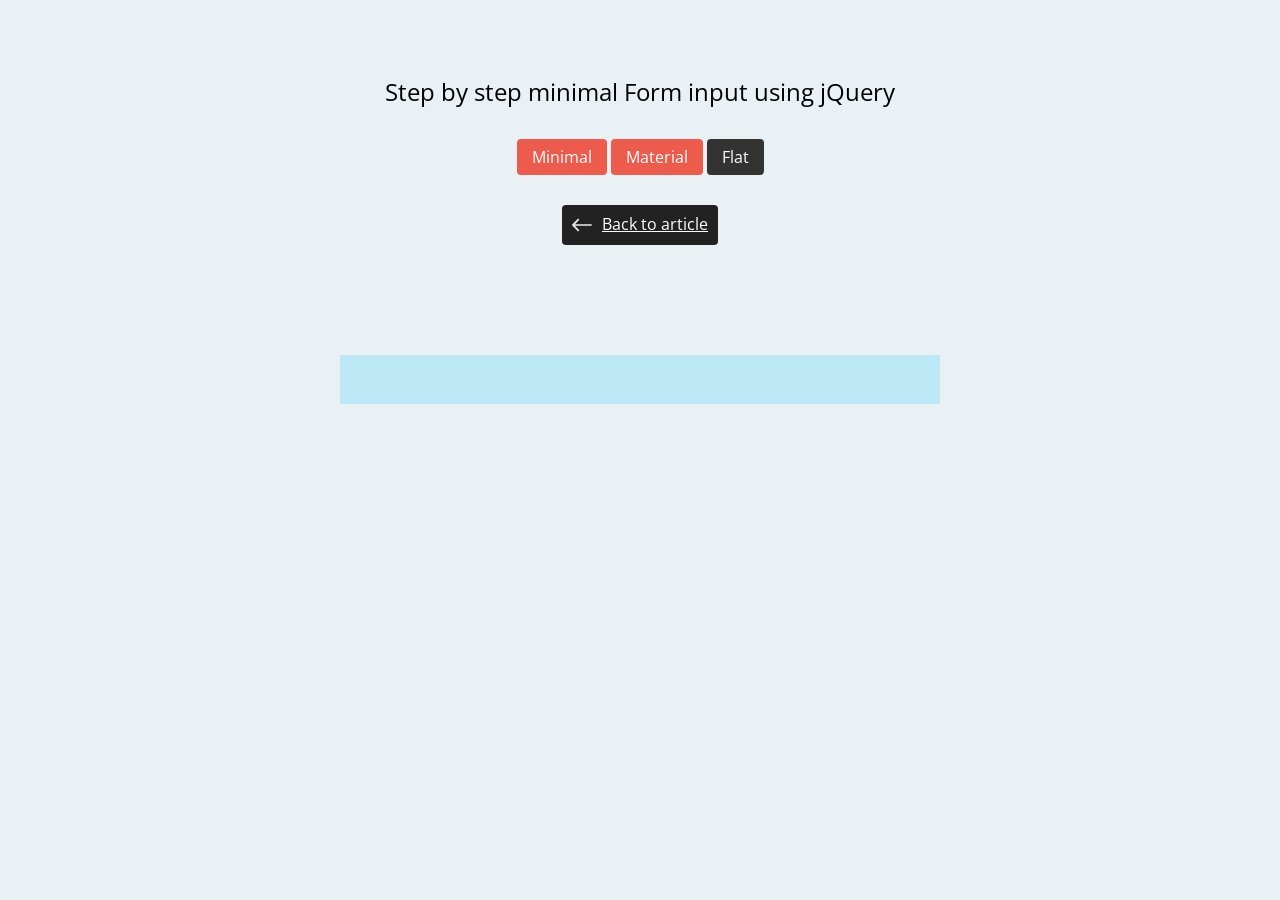
<file: Step-minimal-Form-input-using-jQuery/flat.html>
<!doctype html>
<html lang="en" class="no-js">

<head>
    <meta charset="UTF-8">
   <meta name="viewport" content="width=device-width, initial-scale=1, minimum-scale=1, maximum-scale=1">

    <link href="http://maxcdn.bootstrapcdn.com/font-awesome/4.2.0/css/font-awesome.min.css" rel="stylesheet">
    <!-- Font Awesome -->
    <link rel="stylesheet" href="css/reset.css">
    <link rel="stylesheet" href="css/demo.css">
    <!-- CSS reset -->
    <link rel="stylesheet" href="css/flat.css">
    <!-- Gem style -->
    <script src="js/modernizr.js"></script>
    <script src="http://ajax.googleapis.com/ajax/libs/jquery/1.11.0/jquery.min.js"></script>
    <script src="js/jquery.validate.min.js"></script>
    <!-- Modernizr -->
    <title>The code block</title>
</head>

<body>
   
   <section class="nav-buttons">
       <h1>Step by step minimal Form input using jQuery</h1>
       <ul class="switch">
           <li><a href="minimal.html">Minimal</a></li>
           <li><a href="material.html">Material</a></li>
           <li class="active"><a href="flat.html">Flat</a></li>
       </ul>
       <div class="back-link"><a href="http://thecodeblock.com/step-step-minimal-form-input-using-jquery">
                <svg version="1.1" id="Capa_1" xmlns="http://www.w3.org/2000/svg" xmlns:xlink="http://www.w3.org/1999/xlink" x="0px" y="0px"
	 width="20px" height="20px" viewBox="0 0 400.004 400.004" style="enable-background:new 0 0 400.004 400.004;" fill="rgb(234,234,234)"
	 xml:space="preserve">
<g>
	<path d="M382.688,182.686H59.116l77.209-77.214c6.764-6.76,6.764-17.726,0-24.485c-6.764-6.764-17.73-6.764-24.484,0L5.073,187.757
		c-6.764,6.76-6.764,17.727,0,24.485l106.768,106.775c3.381,3.383,7.812,5.072,12.242,5.072c4.43,0,8.861-1.689,12.242-5.072
		c6.764-6.76,6.764-17.726,0-24.484l-77.209-77.218h323.572c9.562,0,17.316-7.753,17.316-17.315
		C400.004,190.438,392.251,182.686,382.688,182.686z"/>
</g>
</svg>Back to article</a></div>
   </section>
   
    <footer class="site-footer" role="contentinfo" itemscope="itemscope" itemtype="http://schema.org/WPFooter">
        <section class="newsletter">

            <form id="theForm" class="tcb-form" autocomplete="off" action="http://thecodeblock.createsend.com/t/t/s/iddkdy/" method="post">
                <div class="tcb-formInner">
                    <ol class="questions">
                        <li>
                            <input id="q1" name="username" type="text" minlength="3" required/>
                            <span><label for="q1"><i class="fa fa-user"></i></label></span>
                        </li>
                        <li>
                            <input id="q2" name="password" type="password" minlength="2" required/>
                            <span><label for="q2"><i class="fa fa-key"></i></label></span>
                        </li>
                    </ol>
                    <div class="complete">
                        <div class="done">Sending... <i class="sending fa fa-refresh"></i></div>
                        <button type="reset" id="reset">Fix it <i class="fa fa-arrow-right"></i>
                    </button>
                    </div>
                    <button class="submit" type="submit">Send answers</button>
                <div class="status">
                    
                </div>
                </div>
                
            </form>
        </section>
    </footer>


    <script src="js/flat.js"></script>
</body>

</html>
</file>
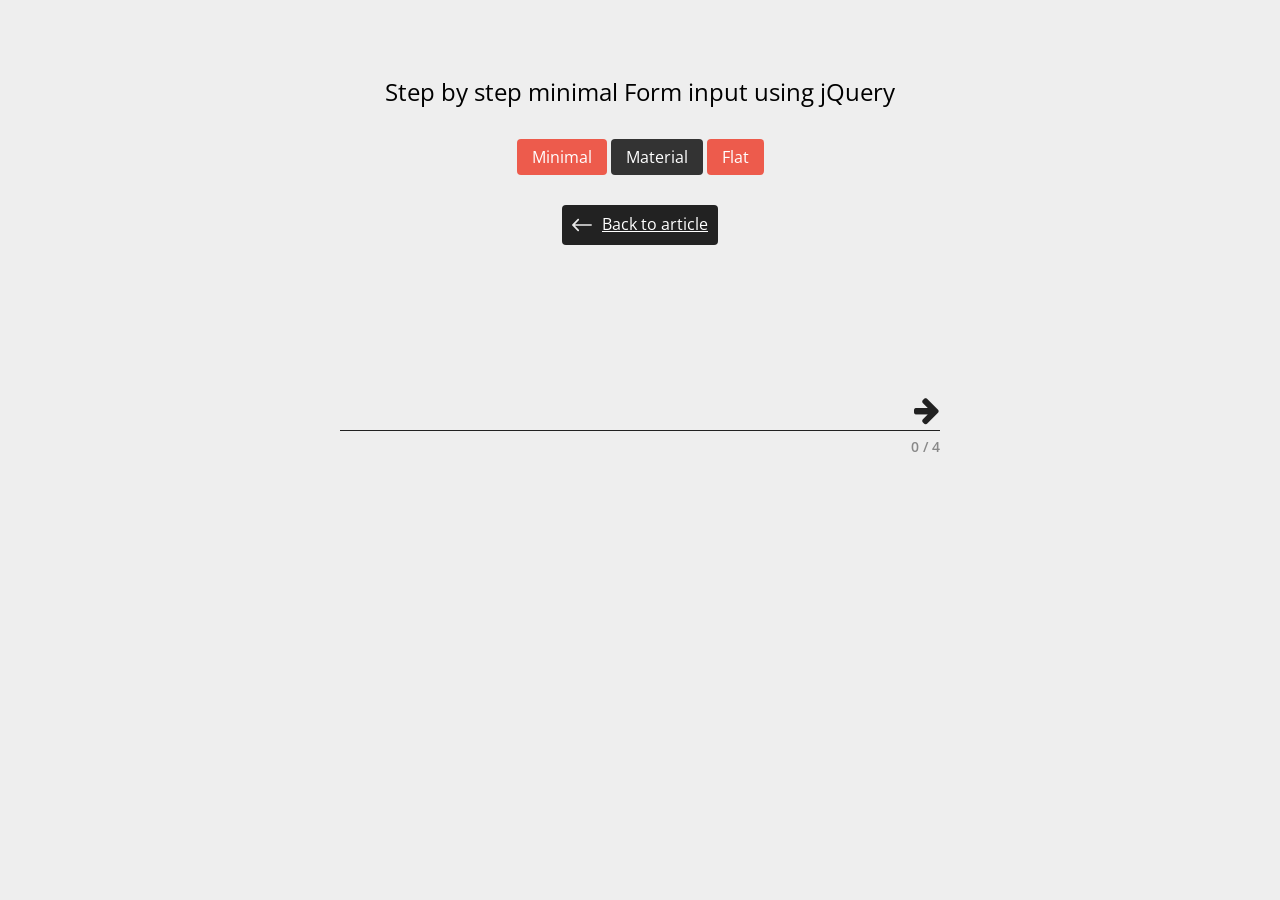
<file: Step-minimal-Form-input-using-jQuery/material.html>
<!doctype html>
<html lang="en" class="no-js">

<head>
    <meta charset="UTF-8">
    <meta name="viewport" content="width=device-width, initial-scale=1, minimum-scale=1, maximum-scale=1">

    <link href="http://maxcdn.bootstrapcdn.com/font-awesome/4.2.0/css/font-awesome.min.css" rel="stylesheet">
    <!-- Font Awesome -->
    <link rel="stylesheet" href="css/reset.css">
    <link rel="stylesheet" href="css/demo.css">
    <!-- CSS reset -->
    <link rel="stylesheet" href="css/material.css">
    <!-- Gem style -->
    <script src="js/modernizr.js"></script>
    <script src="http://ajax.googleapis.com/ajax/libs/jquery/1.11.0/jquery.min.js"></script>
    <script src="js/jquery.validate.min.js"></script>
    <!-- Modernizr -->
    <title>The code block</title>
</head>

<body>
      
   <section class="nav-buttons">
       <h1>Step by step minimal Form input using jQuery</h1>
       <ul class="switch">
           <li><a href="minimal.html">Minimal</a></li>
           <li class="active"><a href="material.html">Material</a></li>
           <li><a href="flat.html">Flat</a></li>
       </ul>
       <div class="back-link"><a href="http://thecodeblock.com/step-step-minimal-form-input-using-jquery">
                <svg version="1.1" id="Capa_1" xmlns="http://www.w3.org/2000/svg" xmlns:xlink="http://www.w3.org/1999/xlink" x="0px" y="0px"
	 width="20px" height="20px" viewBox="0 0 400.004 400.004" style="enable-background:new 0 0 400.004 400.004;" fill="rgb(234,234,234)"
	 xml:space="preserve">
<g>
	<path d="M382.688,182.686H59.116l77.209-77.214c6.764-6.76,6.764-17.726,0-24.485c-6.764-6.764-17.73-6.764-24.484,0L5.073,187.757
		c-6.764,6.76-6.764,17.727,0,24.485l106.768,106.775c3.381,3.383,7.812,5.072,12.242,5.072c4.43,0,8.861-1.689,12.242-5.072
		c6.764-6.76,6.764-17.726,0-24.484l-77.209-77.218h323.572c9.562,0,17.316-7.753,17.316-17.315
		C400.004,190.438,392.251,182.686,382.688,182.686z"/>
</g>
</svg>Back to article</a></div>
   </section>
   
    
    <footer class="site-footer" role="contentinfo" itemscope="itemscope" itemtype="http://schema.org/WPFooter">
        <section class="newsletter">

            <form id="theForm" class="tcb-form" autocomplete="off" action="http://thecodeblock.createsend.com/t/t/s/iddkdy/" method="post">
                <div class="tcb-formInner">
                    <ol class="questions">
                        <li>
                            <input id="q1" name="cm-name" type="text" minlength="3" required/>
                            <span class="highlight"></span>
                            <span><label for="q1">What's your Name?</label></span>
                            <div class="bar"></div>
                        </li>
                        <li>
                            <input id="q2" name="cm-name" type="text" minlength="2" required/>
                            <span class="highlight"></span>
                            <span><label for="q2">Where you from?</label></span>
                            <div class="bar"></div>
                        </li>
                        <li>
                            <input id="q3" name="cm-name" type="url" required/>
                            <span class="highlight"></span>
                            <span><label for="q3">Name of your website?</label></span>
                            <div class="bar"></div>
                        </li>
                        <li>
                            <input id="q2" name="cm-iddkdy-iddkdy" type="email" required/>
                            <span class="highlight"></span>
                            <span><label for="q2">What's your Email?</label></span>
                            <div class="bar"></div>
                        </li>
                    </ol>
                    <div class="complete">
                        <div class="done">Sending...</div>
                        <button type="reset" id="reset">Fix it <i class="fa fa-arrow-right"></i>
                    </button>
                        <div class="bar"></div>
                        
                    </div>
                    <button class="submit" type="submit">Send answers</button>
                    <span id="next"><i class="fa fa-arrow-right"></i></span>
                </div>
                <div class="status">
                    <span class="formError"></span>
                    <span class="currentNo">0</span>
                </div>
            </form>
        </section>
    </footer>


    <script src="js/material.js"></script>
</body>

</html>
</file>
<file: contentFlexslider/css/style.css>
@import url(http://fonts.googleapis.com/css?family=Raleway:100,400,900,600);
 * {
    box-sizing: border-box;
}
body {
    font-family: "Raleway", sans-serif;
}
a {
    text-decoration: none;
    color: #064ba8;
}
.content-slider {
    margin: 50px auto;
    max-width: 400px;
}
#slider figure {
    position: relative;
}
#slider figure img {
    position: relative;
    top: 0px;
}
#slider figure figcaption {
    padding-top: 40%;
    position: absolute;
    top: 0;
    left: 0;
    right: 0;
    bottom: 0;
    z-index: 10;
    background-color: rgba(59, 57, 0, 0.48);
    background-image: -webkit-linear-gradient(-270deg, rgba(59, 57, 0, 0.48) 0%, rgba(0, 0, 0, 0.31) 50%, rgba(0, 55, 159, 0.53) 100%);
    background-image: linear-gradient(0deg, rgba(59, 57, 0, 0.48) 0%, rgba(0, 0, 0, 0.31) 50%, rgba(0, 55, 159, 0.53) 100%);
    -webkit-transition: all 0.5s ease-in-out;
    -moz-transition: all 0.5s ease-in-out;
    transition: all 0.5s ease-in-out;
}
#slider figure figcaption .detail {
    text-transform: uppercase;
    font-size: 44px;
    font-size: 2.75rem;
    color: #fff;
    text-align: center;
    font-weight: 100;
    -webkit-transition: all 0.5s ease-in-out;
    -moz-transition: all 0.5s ease-in-out;
    transition: all 0.5s ease-in-out;
    -webkit-transform: translateY(-50px);
    -moz-transform: translateY(-50px);
    -ms-transform: translateY(-50px);
    -o-transform: translateY(-50px);
    transform: translateY(-50px);
}
#slider figure figcaption .detail strong {
    font-weight: 800;
}
#slider figure figcaption .button {
    margin-top: 40px;
    display: block;
    text-align: center;
    font-size: 24px;
    font-size: 1.5rem;
    color: #fff;
    text-transform: uppercase;
    background: rgba(0, 0, 0, 0.53);
    padding: 15px 10px;
    opacity: 0;
    visibility: hidden;
    -webkit-transition: all 0.5s ease-in-out;
    -moz-transition: all 0.5s ease-in-out;
    transition: all 0.5s ease-in-out;
}
#slider figure figcaption:hover,
#slider figure figcaption:focus {
    background-color: rgba(59, 57, 0, 0.63);
    background-image: -webkit-linear-gradient(-270deg, rgba(59, 57, 0, 0.63) 0%, rgba(0, 0, 0, 0.31) 50%, rgba(0, 55, 159, 0.67) 100%);
    background-image: linear-gradient(0deg, rgba(59, 57, 0, 0.63) 0%, rgba(0, 0, 0, 0.31) 50%, rgba(0, 55, 159, 0.67) 100%);
}
#slider figure figcaption:hover .detail,
#slider figure figcaption:focus .detail {
    -webkit-transform: translateY(0);
    -moz-transform: translateY(0);
    -ms-transform: translateY(0);
    -o-transform: translateY(0);
    transform: translateY(0);
}
#slider figure figcaption:hover .button,
#slider figure figcaption:focus .button {
    visibility: visible;
    opacity: 1;
}
.flexslider {
    margin-bottom: 0;
}
#carousel li {
    cursor: pointer;
    position: relative;
}
#carousel li:before {
    content: '';
    position: absolute;
    width: 100%;
    height: 100%;
    background: rgba(0, 0, 0, 0.53);
    z-index: 100;
    -webkit-transition: all 0.3s ease;
    -moz-transition: all 0.3s ease;
    transition: all 0.3s ease;
}
#carousel li.flex-active-slide:before {
    background: rgba(0, 0, 0, 0.15);
}
.flex-direction-nav li {
    display: inline-block;
    width: 50%;
}
.flex-direction-nav li a {
    display: block;
    padding: 5px 10px;
    font-size: 24px;
    background: #222;
    color: #fff;
}
.flex-direction-nav li a:hover {
    background: #ccc;
    color: #222;
}
.flex-direction-nav .flex-next {
    text-align: right;
}
/*# sourceMappingURL=style.css.map */
</file>
<file: direction-aware-show-hide-nav/css/style.css>
@import url(http://fonts.googleapis.com/css?family=Open+Sans:400italic,600italic,700italic,400,800,700,600,300);
body {
  font-family: "Open Sans", sans-serif;
  color: #000;
  background: #f5f4e9; }

a {
  color: #333;
  text-decoration: none; }

img, embed, object, video, svg {
  max-width: 100%; }

.container {
  max-width: 1200px;
  margin-left: auto;
  margin-right: auto; }
  .container:after {
    content: " ";
    display: block;
    clear: both; }

header {
  background: #95ac5f;
  position: fixed;
  width: 100%;
  top: -200px;
  left: 0;
  -webkit-transition: all 0.5s ease;
  -moz-transition: all 0.5s ease;
  transition: all 0.5s ease; }
  header.open {
    top: 0 !important; }

.main-menu {
  padding: 10px; }
  .main-menu .brand:after {
    content: "";
    display: table;
    clear: both; }
  @media only screen and (min-width: 768px) {
    .main-menu .brand {
      width: 15.25424%;
      float: left;
      margin-right: 1.69492%; } }
  .main-menu .logo {
    width: 120px;
    background: #222;
    height: 50px;
    float: left; }
  .main-menu .menu-btn {
    width: 40px;
    cursor: pointer;
    width: 49.15254%;
    float: right;
    margin-right: 0;
    text-align: right;
    padding: 11px 0; }
    @media only screen and (min-width: 768px) {
      .main-menu .menu-btn {
        display: none; } }
  .main-menu ul {
    text-align: center;
    height: 0;
    max-height: 420px;
    overflow: hidden; }
    .main-menu ul li a {
      display: block;
      padding: 15px;
      text-transform: uppercase;
      font-weight: bold;
      color: #fff; }
    @media only screen and (min-width: 768px) {
      .main-menu ul {
        margin-top: 6px;
        height: auto;
        width: 83.05085%;
        float: right;
        margin-right: 0;
        text-align: right; }
        .main-menu ul li {
          display: inline-block; } }
  .main-menu.open ul {
    height: auto;
    overflow-y: auto; }

.main {
  margin-top: 100px;
  padding: 10px;
  max-width: 1200px;
  margin-left: auto;
  margin-right: auto; }
  .main:after {
    content: " ";
    display: block;
    clear: both; }
  .main .details {
    margin: 50px 0; }
    .main .details h1 {
      font-size: 32px;
      font-size: 2rem;
      text-align: center;
      margin-bottom: 40px; }
    .main .details .back-link {
      text-align: center; }
      .main .details .back-link a {
        display: inline-block;
        margin: 20px 0;
        padding: 15px 30px;
        background: #333;
        color: #fff;
        border-radius: 24px; }
        .main .details .back-link a svg {
          margin-right: 10px;
          vertical-align: text-top;
          display: inline-block; }
  .main .grid {
    margin-top: 1.69492%; }
    .main .grid:after {
      content: "";
      display: table;
      clear: both; }
    .main .grid .item {
      height: 200px;
      margin-bottom: 1.69492%;
      background: #fff; }
      @media only screen and (min-width: 480px) {
        .main .grid .item {
          width: 49.15254%;
          float: left; }
          .main .grid .item:nth-child(2n + 1) {
            margin-left: 0;
            margin-right: -100%;
            clear: both;
            margin-left: 0; }
          .main .grid .item:nth-child(2n + 2) {
            margin-left: 50.84746%;
            margin-right: -100%;
            clear: none; } }
      @media only screen and (min-width: 768px) {
        .main .grid .item {
          width: 32.20339%;
          float: left; }
          .main .grid .item:nth-child(3n + 1) {
            margin-left: 0;
            margin-right: -100%;
            clear: both;
            margin-left: 0; }
          .main .grid .item:nth-child(3n + 2) {
            margin-left: 33.89831%;
            margin-right: -100%;
            clear: none; }
          .main .grid .item:nth-child(3n + 3) {
            margin-left: 67.79661%;
            margin-right: -100%;
            clear: none; } }

/*# sourceMappingURL=style.css.map */
</file>
<file: focus-search-expand-nav/css/style.css>
@import url(http://fonts.googleapis.com/css?family=Open+Sans:400,700,600);
html * {
  margin-top: 0;
  -webkit-font-smoothing: antialiased;
  -webkit-osx-font-smoothing: grayscale; }

*, *:after, *:before {
  -webkit-box-sizing: border-box;
  -moz-box-sizing: border-box;
  box-sizing: border-box; }

body {
  -webkit-backface-visibility: hidden;
  font-family: "Open Sans", sans-serif;
  font-size: 16px;
  background: #dc5034;
  color: #2d1615;
  -webkit-font-smoothing: antialiased; }
  body ::selection {
    background: #ffd800;
    /* WebKit/Blink Browsers */ }
  body ::-moz-selection {
    background: #ffd800;
    /* Gecko Browsers */ }

a {
  color: #f2af00;
  text-decoration: none; }

.tcb-noscroll {
  overflow: hidden;
  height: 40px; }

.tcb-header {
  background: #444444;
  overflow-x: auto;
  overflow-y: hidden; }

.tcb-menu {
  padding: 0 5px;
  max-width: 1200px;
  margin-left: auto;
  margin-right: auto;
  min-width: 800px;
  height: 40px; }
  .tcb-menu:after {
    content: " ";
    display: block;
    clear: both; }
  .tcb-menu > ul {
    text-align: justify; }
    .tcb-menu > ul:after {
      content: '';
      width: 100%;
      display: inline-block;
      font-size: 0;
      line-height: 0; }
  .tcb-menu li {
    vertical-align: middle;
    display: inline-block; }
    .tcb-menu li a {
      display: block; }
  .tcb-menu .logo {
    width: 80px;
    height: 30px;
    margin: 5px 0;
    padding: 10px;
    background: #f2af00;
    vertical-align: middle; }
  .tcb-menu .tcb-expform input[type='search'] {
    vertical-align: middle;
    -webkit-transition: all 0.3s ease;
    -moz-transition: all 0.3s ease;
    transition: all 0.3s ease;
    outline: 0;
    padding: 8px;
    border-radius: 4px;
    border: none;
    background-color: transparent;
    background-image: url(../css/search-brand.png);
    background-size: 20px;
    padding-left: 40px;
    background-repeat: no-repeat;
    background-position: 10px center;
    width: 40px;
    cursor: pointer; }
    .tcb-menu .tcb-expform input[type='search']:focus {
      cursor: auto;
      width: 240px;
      background-color: #fff; }

/****************
COMMON STYLES
****************/
.wrapper {
  margin-top: 20px;
  max-width: 1200px;
  margin-left: auto;
  margin-right: auto; }
  @media only screen and (min-width: 768px) {
    .wrapper {
      margin-top: 80px; } }
  .wrapper:after {
    content: " ";
    display: block;
    clear: both; }
  .wrapper .details {
    margin: 50px 0;
    margin-top: 150px; }
    .wrapper .details:after {
      content: "";
      display: table;
      clear: both; }
    .wrapper .details h1 {
      padding: 10px;
      font-size: 32px;
      font-size: 2rem;
      text-align: center;
      margin-bottom: 40px;
      color: #fff;
      font-weight: normal; }
    .wrapper .details .back-link {
      text-align: center; }
      .wrapper .details .back-link a {
        display: inline-block;
        margin: 20px 0;
        padding: 15px 30px;
        background: #444;
        color: #fff;
        border-radius: 24px; }
        .wrapper .details .back-link a svg {
          margin-right: 10px;
          vertical-align: text-top;
          display: inline-block; }

/*# sourceMappingURL=style.css.map */
</file>
<file: fullScreenNav/css/demo.css>
.nav-buttons{
    margin-bottom: 0;
    padding: 15px;
    text-align: center;
    color: #666;
}
.nav-buttons.dark{
    color: #fff;
}
.nav-buttons h1{
    font-size: 32px;
    margin: 30px 0;
    margin-top: 150px;
    line-height: 1.4;
}
.nav-buttons li{
    display: inline-block;
}
.nav-buttons li.active a{
    display: inline-block;
    background: #0a1d4e;
}
.nav-buttons.dark li.active a{
    background: #0a1d4e;    
}
.nav-buttons li a{
    display: inline-block;
    padding: 10px 15px;;
    color: #fff;
    text-decoration: none;
    background: #333;
}
.nav-buttons.dark li a{
    background: transparent;
}
.nav-buttons .back-link a{
    display: inline-block;
    background: #0a1d4e;
    color: #fff;
    margin: 15px 0;
    padding: 10px 30px;
    margin-top: 100px;
}
.nav-buttons .back-link a svg{
    vertical-align: text-bottom;
    margin-right: 10px;
}
</file>
<file: fullScreenNav/css/red.css>
@import url(http://fonts.googleapis.com/css?family=Open+Sans:400italic,600italic,700italic,400,800,700,600,300);
* {
  box-sizing: border-box; }

body {
  font-family: "Lato", sans-serif; }

a {
  text-decoration: none; }

header {
  position: fixed;
  width: 100%;
  height: 100%;
  -webkit-transition: all 0.3s ease;
  -moz-transition: all 0.3s ease;
  transition: all 0.3s ease;
  overflow-y: scroll;
  -ms-overflow-style: none;
  overflow: -moz-scrollbars-none;
  background: #f85656; }
  header::-webkit-scrollbar {
    display: none; }
  header a {
    color: #fff; }
  header nav {
    height: 400px;
    text-align: center;
    display: table;
    height: 100%;
    width: 100%; }
    header nav .nav-logo {
      position: fixed;
      width: 100%;
      text-align: left; }
      @media only screen and (min-width: 768px) {
        header nav .nav-logo {
          text-align: center; } }
      header nav .nav-logo .logo {
        height: 40px;
        width: 70px;
        margin-top: 20px;
        -webkit-transition: all 0.3s 150ms ease;
        -moz-transition: all 0.3s 150ms ease;
        transition: all 0.3s 150ms ease;
        fill: #fff; }
        @media only screen and (min-width: 768px) {
          header nav .nav-logo .logo {
            height: 50px; } }
    header nav .nav-main {
      display: table-cell;
      vertical-align: middle; }
      header nav .nav-main li {
        visibility: visible;
        opacity: 1;
        font-weight: 900;
        text-transform: uppercase;
        font-size: 18px;
        font-size: 1.125rem; }
        @media only screen and (min-width: 480px) {
          header nav .nav-main li {
            font-size: 24px;
            font-size: 1.5rem; } }
        @media only screen and (min-width: 768px) {
          header nav .nav-main li {
            font-size: 36px;
            font-size: 2.25rem; } }
        header nav .nav-main li a {
          display: inline-block;
          padding: 25px 15px;
          position: relative;
          -webkit-transition: all 0.3s ease;
          -moz-transition: all 0.3s ease;
          transition: all 0.3s ease; }
          header nav .nav-main li a:after {
            content: "";
            height: 0;
            width: 100%;
            position: absolute;
            left: 0;
            bottom: 0;
            border-bottom: 2px solid #fff; }
        header nav .nav-main li:hover a {
          color: #9f0000; }
          header nav .nav-main li:hover a:after {
            border-bottom-style: dotted; }
  header.close {
    overflow: hidden;
    height: 4px; }
    header.close nav .nav-logo .logo {
      fill: #f85656; }
    header.close nav .nav-main li {
      visibility: hidden;
      opacity: 0;
      -webkit-transition: all 150ms ease-in;
      -moz-transition: all 150ms ease-in;
      transition: all 150ms ease-in; }

.main {
  height: 2000px; }

.burger-trigger {
  position: fixed;
  top: 30px;
  right: 30px;
  z-index: 999999;
  padding: 10px 35px 16px 0px;
  cursor: pointer; }
  .burger-trigger span,
  .burger-trigger span:after,
  .burger-trigger span:before {
    content: '';
    position: absolute;
    display: block;
    width: 40px;
    height: 4px;
    border-radius: 1px;
    background: #f85656;
    cursor: pointer;
    -webkit-transition: all 0.3s ease;
    -moz-transition: all 0.3s ease;
    transition: all 0.3s ease; }
  .burger-trigger span:before {
    top: -10px; }
  .burger-trigger span:after {
    bottom: -10px; }
  .burger-trigger.active span {
    background: transparent; }
    .burger-trigger.active span:after, .burger-trigger.active span:before {
      top: 0;
      background: #fff; }
    .burger-trigger.active span:before {
      -webkit-transform: rotate(45deg);
      -moz-transform: rotate(45deg);
      -ms-transform: rotate(45deg);
      -o-transform: rotate(45deg);
      transform: rotate(45deg); }
    .burger-trigger.active span:after {
      top: 10px;
      -webkit-transform: translateY(-10px) rotate(-45deg);
      -moz-transform: translateY(-10px) rotate(-45deg);
      -ms-transform: translateY(-10px) rotate(-45deg);
      -o-transform: translateY(-10px) rotate(-45deg);
      transform: translateY(-10px) rotate(-45deg); }

/*# sourceMappingURL=red.css.map */
</file>
<file: responsive-sticky-onscroll-header/css/style.css>
@import url(http://fonts.googleapis.com/css?family=Open+Sans:400,700,600);
html * {
  margin-top: 0;
  -webkit-font-smoothing: antialiased;
  -webkit-osx-font-smoothing: grayscale; }

*, *:after, *:before {
  -webkit-box-sizing: border-box;
  -moz-box-sizing: border-box;
  box-sizing: border-box; }

body {
  -webkit-backface-visibility: hidden;
  font-family: "Open Sans", sans-serif;
  font-size: 16px;
  background: #fdbd10;
  color: #2d1615;
  -webkit-font-smoothing: antialiased; }
  body ::selection {
    background: #fdbd10;
    /* WebKit/Blink Browsers */ }
  body ::-moz-selection {
    background: #fdbd10;
    /* Gecko Browsers */ }

a {
  color: #fdbd10;
  text-decoration: none; }

.tcb-header {
  position: fixed;
  top: 0;
  left: 0;
  width: 100%;
  -webkit-transition: all 0.5s ease;
  -moz-transition: all 0.5s ease;
  transition: all 0.5s ease; }

.tcb-menu {
  max-width: 1200px;
  margin-left: auto;
  margin-right: auto;
  padding: 10px;
  -webkit-transition: all 0.5s ease;
  -moz-transition: all 0.5s ease;
  transition: all 0.5s ease;
  background: #0066b2;
  -webkit-user-select: none;
  -moz-user-select: none;
  -ms-user-select: none;
  user-select: none;
  position: relative; }
  .tcb-menu:after {
    content: " ";
    display: block;
    clear: both; }
  .tcb-menu .logo {
    height: 40px;
    width: 100px;
    background: #222; }
  .tcb-menu-btn {
    height: 40px;
    width: 40px;
    background: #fdbd10 url(../css/btn-hamburger.png) center no-repeat;
    background-size: 100%;
    position: absolute;
    right: 10px;
    top: 10px;
    cursor: pointer; }
    @media only screen and (min-width: 768px) {
      .tcb-menu-btn {
        display: none; } }
  .tcb-menu-items {
    margin-top: 0;
    height: 0;
    overflow: hidden; }
    .tcb-menu-items.open {
      height: auto;
      margin-top: 10px; }
    .tcb-menu-items li {
      text-align: center;
      font-size: 18px;
      font-size: 1.125rem;
      font-weight: bold; }
      .tcb-menu-items li a {
        display: block;
        padding: 10px; }
  @media only screen and (min-width: 768px) {
    .tcb-menu {
      padding-top: 60px;
      background: transparent; }
      .tcb-menu .logo {
        float: left;
        height: 40px;
        width: 160px; }
      .tcb-menu-items {
        margin-top: 0;
        float: right;
        height: auto; }
        .tcb-menu-items.open {
          margin-top: 0; }
        .tcb-menu-items li {
          font-size: 18px;
          font-size: 1.125rem;
          display: inline-block; }
          .tcb-menu-items li a {
            color: #222;
            display: block;
            padding: 10px; } }

@media only screen and (min-width: 768px) {
  .tcb-header.small {
    background: #0066b2; }
    .tcb-header.small .tcb-menu {
      padding-top: 10px; }
      .tcb-header.small .tcb-menu-items li a {
        color: #fff; } }

.hero {
  min-height: 600px;
  background-image: url(../img/black-and-white-nature-sky-field.jpg);
  background-size: cover;
  background-position: bottom; }

/****************
COMMON STYLES
****************/
.wrapper {
  height: 2999px;
  margin-top: 20px;
  max-width: 1200px;
  margin-left: auto;
  margin-right: auto; }
  @media only screen and (min-width: 768px) {
    .wrapper {
      margin-top: 80px; } }
  .wrapper:after {
    content: " ";
    display: block;
    clear: both; }
  .wrapper .details {
    margin: 50px 0;
    margin-top: 150px; }
    .wrapper .details:after {
      content: "";
      display: table;
      clear: both; }
    .wrapper .details h1 {
      padding: 10px;
      font-size: 32px;
      font-size: 2rem;
      text-align: center;
      margin-bottom: 40px;
      color: #fff;
      font-weight: normal; }
    .wrapper .details .back-link {
      text-align: center; }
      .wrapper .details .back-link a {
        display: inline-block;
        margin: 20px 0;
        padding: 15px 30px;
        background: #444;
        color: #fff;
        border-radius: 24px; }
        .wrapper .details .back-link a svg {
          margin-right: 10px;
          vertical-align: text-top;
          display: inline-block; }

/*# sourceMappingURL=style.css.map */
</file>
<file: Step-minimal-Form-input-using-jQuery/css/demo.css>
.nav-buttons{
    margin-top: 100px;
    margin-bottom: 0;
    padding: 15px;
    text-align: center;
}
.nav-buttons h1{
    font-size: 24px;
    margin: 30px 0;
    line-height: 1.4;
}
.nav-buttons li{
    display: inline-block;
}
.nav-buttons li.active a{
    display: inline-block;
    background: #333;
}
.nav-buttons{
    margin-top: 30px;
}
.nav-buttons li a{
    display: inline-block;
    padding: 10px 15px;;
    color: #fff;
    text-decoration: none;
    background: #ed5b4c;
    border-radius: 4px;
}
.nav-buttons .back-link a{
    display: inline-block;
    background: #222;
    color: #fff;
    margin: 15px 0;
    padding: 10px;
    margin-top: 30px;
    border-radius: 4px;
}
.nav-buttons .back-link a svg{
    vertical-align: text-bottom;
    margin-right: 10px;
}
</file>
<file: Step-minimal-Form-input-using-jQuery/css/material.css>
@import url(http://fonts.googleapis.com/css?family=Open+Sans:400italic,600italic,700italic,400,800,700,600,300);
* {
  box-sizing: border-box; }

body {
  background: #eeeeee;
  font-family: 'Open Sans', sans-serif; }

ol {
  list-style: none;
  margin: 0;
  padding: 0; }

.tcb-form {
  padding: 5em 5px;
  margin: 0 auto;
  max-width: 600px;
  color: #212121; }
  @media only screen and (min-width: 768px) {
    .tcb-form {
      padding: 5em 0; } }
  .tcb-form .tcb-formInner {
    overflow: hidden;
    position: relative; }
    .tcb-form .tcb-formInner .questions input {
      margin-top: 26px;
      width: 100%;
      padding: 14px 20px 14px 0;
      font-size: 12px;
      font-size: 0.75rem;
      font-weight: bold;
      border: 0;
      color: #212121;
      background: transparent;
      border-bottom: 1px solid #212121;
      outline: none; }
      @media only screen and (min-width: 768px) {
        .tcb-form .tcb-formInner .questions input {
          font-size: 18px;
          font-size: 1.125rem; } }
    .tcb-form .tcb-formInner .questions li {
      padding: 0;
      position: relative;
      /* HIGHLIGHT EFFECT */
      visibility: hidden;
      transition: all 0.3s ease-in;
      opacity: 0;
      height: 0; }
      .tcb-form .tcb-formInner .questions li span {
        position: absolute;
        top: 42px;
        -webkit-transition: all 0.2s ease;
        -moz-transition: all 0.2s ease;
        transition: all 0.2s ease; }
        .tcb-form .tcb-formInner .questions li span label {
          font-size: 18px;
          font-size: 1.125rem;
          font-weight: bold;
          -webkit-transition: all 0.2s ease;
          -moz-transition: all 0.2s ease;
          transition: all 0.2s ease; }
      .tcb-form .tcb-formInner .questions li .highlight {
        position: absolute;
        opacity: 0.5;
        height: 24px;
        top: 40px;
        width: 100%;
        left: 0;
        pointer-events: none; }
      .tcb-form .tcb-formInner .questions li .bar {
        height: 4px;
        background: #1591f3;
        position: relative;
        -webkit-transition: all 0.2s ease;
        -moz-transition: all 0.2s ease;
        transition: all 0.2s ease;
        width: 0%;
        bottom: 2px;
        left: 50%; }
        .tcb-form .tcb-formInner .questions li .bar:before {
          content: "";
          position: absolute;
          height: 100%;
          width: 100%;
          right: 100%;
          background: inherit; }
      .tcb-form .tcb-formInner .questions li input:focus ~ .bar,
      .tcb-form .tcb-formInner .questions li input:valid ~ .bar,
      .tcb-form .tcb-formInner .questions li input.error ~ .bar {
        width: 50%; }
      .tcb-form .tcb-formInner .questions li input.error ~ .bar {
        background: #de6258; }
      .tcb-form .tcb-formInner .questions li input:focus ~ span,
      .tcb-form .tcb-formInner .questions li input:valid ~ span,
      .tcb-form .tcb-formInner .questions li input.error ~ span {
        top: 12px; }
        .tcb-form .tcb-formInner .questions li input:focus ~ span label,
        .tcb-form .tcb-formInner .questions li input:valid ~ span label,
        .tcb-form .tcb-formInner .questions li input.error ~ span label {
          color: #1591f3;
          font-size: 14px;
          font-size: 0.875rem;
          font-weight: 600; }
      .tcb-form .tcb-formInner .questions li input:focus ~ .highlight {
        -webkit-animation: Highlight 0.3s ease;
        -moz-animation: Highlight 0.3s ease;
        animation: Highlight 0.3s ease; }
@-webkit-keyframes Highlight {
  from {
    background: #898989; }
  to {
    width: 0;
    background: transparent; } }
@-moz-keyframes Highlight {
  from {
    background: #898989; }
  to {
    width: 0;
    background: transparent; } }
@keyframes Highlight {
  from {
    background: #898989; }
  to {
    width: 0;
    background: transparent; } }
    .tcb-form .tcb-formInner .questions .current {
      visibility: visible;
      opacity: 1;
      height: auto; }
    .tcb-form .tcb-formInner .hide {
      opacity: 0;
      visibility: hidden; }
    .tcb-form .tcb-formInner button[type='submit'] {
      display: none; }
    .tcb-form .tcb-formInner #next {
      position: absolute;
      font-size: 24px;
      font-size: 1.5rem;
      right: 0;
      bottom: 10px;
      cursor: pointer; }
      @media only screen and (min-width: 768px) {
        .tcb-form .tcb-formInner #next {
          font-size: 30px;
          font-size: 1.875rem; } }
    .tcb-form .tcb-formInner .complete {
      display: none;
      position: absolute;
      width: 100%;
      top: 0;
      z-index: 99; }
      .tcb-form .tcb-formInner .complete .done {
        margin-top: 26px;
        width: 100%;
        padding: 15px 20px 16px 0;
        font-size: 12px;
        font-size: 0.75rem;
        font-weight: bold;
        border: 0;
        color: #183e55;
        border-bottom: 1px solid #212121; }
        @media only screen and (min-width: 768px) {
          .tcb-form .tcb-formInner .complete .done {
            margin-top: 26px; } }
        @media only screen and (min-width: 768px) {
          .tcb-form .tcb-formInner .complete .done {
            font-size: 18px;
            font-size: 1.125rem; } }
      .tcb-form .tcb-formInner .complete .bar {
        height: 4px;
        background: #008a7a;
        position: relative;
        -webkit-transition: all 0.2s ease;
        -moz-transition: all 0.2s ease;
        transition: all 0.2s ease;
        width: 100%;
        bottom: 2px; }
      .tcb-form .tcb-formInner .complete .bar.invalid {
        background: #de6258; }
      .tcb-form .tcb-formInner .complete #reset {
        display: none;
        position: absolute;
        text-align: right;
        display: none;
        bottom: 0;
        right: 0;
        cursor: pointer;
        font-size: 18px;
        font-size: 1.125rem;
        font-weight: bold;
        border: 0;
        padding: 13px 0 13px 20px;
        color: #de6258;
        background: none; }
        @media only screen and (min-width: 768px) {
          .tcb-form .tcb-formInner .complete #reset {
            font-size: 24px;
            font-size: 1.5rem; } }
        .tcb-form .tcb-formInner .complete #reset i {
          margin-left: 10px; }
  .tcb-form .status {
    color: #888888;
    padding-top: 5px;
    font-size: 12px;
    font-size: 0.75rem;
    font-weight: 600; }
    .tcb-form .status:after {
      content: "";
      display: table;
      clear: both; }
    @media only screen and (min-width: 768px) {
      .tcb-form .status {
        font-size: 14px;
        font-size: 0.875rem; } }
    .tcb-form .status .formError {
      float: left; }
    .tcb-form .status .currentNo {
      float: right; }

/*# sourceMappingURL=material.css.map */
</file>
<file: fullScreenNav/css/blur.css>
@import url(http://fonts.googleapis.com/css?family=Open+Sans:400italic,600italic,700italic,400,800,700,600,300);
* {
  box-sizing: border-box; }

.hideScrollbar {
  overflow-y: hidden; }

body {
  font-family: "Lato", sans-serif;
  height: 1000px; }

a {
  text-decoration: none;
  color: #064ba8; }

header {
  position: fixed;
  left: 0;
  top: 0;
  width: 100%;
  height: 100%;
  overflow-x: hidden;
  overflow-y: auto;
  color: white;
  background: rgba(0, 0, 0, 0.6);
  z-index: 10000; }
  header a {
    color: #fff; }
  header nav {
    height: 400px;
    height: 100%;
    width: 100%; }
    header nav .nav-logo {
      text-align: center; }
      header nav .nav-logo .logo {
        height: 100px;
        margin-top: 50px;
        margin-bottom: 50px;
        fill: red; }
    header nav .nav-main {
      max-width: 1200px;
      margin-left: auto;
      margin-right: auto;
      padding: 10px; }
      header nav .nav-main:after {
        content: " ";
        display: block;
        clear: both; }
      header nav .nav-main .item {
        margin-bottom: 1.69492%; }
        @media only screen and (min-width: 768px) {
          header nav .nav-main .item {
            width: 32.20339%;
            float: left; }
            header nav .nav-main .item:nth-child(3n + 1) {
              margin-left: 0;
              margin-right: -100%;
              clear: both;
              margin-left: 0; }
            header nav .nav-main .item:nth-child(3n + 2) {
              margin-left: 33.89831%;
              margin-right: -100%;
              clear: none; }
            header nav .nav-main .item:nth-child(3n + 3) {
              margin-left: 67.79661%;
              margin-right: -100%;
              clear: none; } }
        header nav .nav-main .item h2 {
          text-transform: uppercase;
          font-weight: 900;
          font-size: 36px;
          font-size: 2.25rem;
          padding: 10px 0;
          border-bottom: 2px solid #fff;
          margin-bottom: 10px; }
        header nav .nav-main .item ul li {
          font-size: 24px;
          font-size: 1.5rem;
          font-weight: 700;
          line-height: 1.4; }
          header nav .nav-main .item ul li.submenu ul li {
            font-weight: 400;
            font-size: 18px;
            font-size: 1.125rem;
            padding-left: 1.6em;
            background-image: url(../img/arrow12.svg);
            background-repeat: no-repeat;
            background-position: left; }
      header nav .nav-main .newsletter .letterForm input {
        margin-bottom: 8px;
        color: #fff;
        font-weight: 700;
        padding: 10px;
        font-size: 18px;
        font-size: 1.125rem; }
      header nav .nav-main .newsletter .letterForm label {
        padding: 10px;
        font-size: 18px;
        font-size: 1.125rem;
        font-weight: 700;
        display: inline-block; }
      header nav .nav-main .newsletter .letterForm input[type=text],
      header nav .nav-main .newsletter .letterForm input[type=email] {
        width: 100%;
        background: rgba(255, 255, 255, 0.15);
        border: none; }
      header nav .nav-main .newsletter .letterForm select {
        width: 100%;
        padding: 10px;
        font-size: 18px;
        font-size: 1.125rem;
        font-weight: 700;
        background: rgba(255, 255, 255, 0.15);
        border: none;
        margin-bottom: 8px;
        color: #fff; }
        header nav .nav-main .newsletter .letterForm select option {
          color: #000; }
      header nav .nav-main .newsletter .letterForm .radio {
        padding: 10px;
        font-size: 18px;
        font-size: 1.125rem;
        font-weight: 700; }
        header nav .nav-main .newsletter .letterForm .radio input[type=radio] {
          margin-bottom: 0; }
        header nav .nav-main .newsletter .letterForm .radio label {
          margin-right: 10px; }
      header nav .nav-main .newsletter .letterForm input[type=submit] {
        width: 100%;
        background: #064ba8;
        border: 0;
        cursor: pointer;
        -webkit-transition: all 0.3s ease;
        -moz-transition: all 0.3s ease;
        transition: all 0.3s ease; }
        header nav .nav-main .newsletter .letterForm input[type=submit]:hover {
          background: #111; }
      header nav .nav-main .contact {
        font-size: 14px;
        font-size: 0.875rem;
        line-height: 1.4;
        margin-bottom: 20px; }
      header nav .nav-main .social ul li {
        display: inline-block;
        font-size: 24px;
        font-size: 1.5rem;
        text-align: center;
        margin-right: 4px; }
        header nav .nav-main .social ul li a {
          border-radius: 50%;
          border: 2px solid #fff;
          background: rgba(255, 255, 255, 0.15);
          display: block;
          padding-top: 6px;
          width: 48px;
          height: 48px;
          -webkit-transition: all 0.3s ease;
          -moz-transition: all 0.3s ease;
          transition: all 0.3s ease; }
          header nav .nav-main .social ul li a:hover {
            background: #064ba8; }
  header.close {
    height: 0;
    margin-right: 15px; }
    header.close nav {
      display: none; }

.nav-foot {
  height: 300px; }

.main {
  height: 1500px;
  background-image: url(../img/light-sky-beach-sand.jpg);
  background-position: center center;
  background-repeat: no-repeat;
  background-attachment: fixed;
  background-size: cover;
  background-color: #464646; }

.blurred {
  -webkit-filter: blur(20px);
  -o-filter: blur(20px);
  -ms-filter: blur(20px);
  filter: blur(20px); }

.burger-trigger {
  position: fixed;
  background: #000;
  top: 20%;
  right: 0px;
  z-index: 999999;
  padding: 10px 35px 16px 0px;
  padding: 20px 50px 25px 10px;
  cursor: pointer; }
  .burger-trigger span,
  .burger-trigger span:after,
  .burger-trigger span:before {
    content: '';
    position: absolute;
    display: block;
    width: 20px;
    height: 3px;
    border-radius: 1px;
    background: #6ea3ea;
    cursor: pointer; }
  .burger-trigger span:before {
    top: -8px; }
  .burger-trigger span:after {
    bottom: -8px; }
  .burger-trigger.active span {
    background: transparent; }
    .burger-trigger.active span:after, .burger-trigger.active span:before {
      top: 0;
      background: #fff; }
    .burger-trigger.active span:before {
      -webkit-transform: rotate(45deg);
      -moz-transform: rotate(45deg);
      -ms-transform: rotate(45deg);
      -o-transform: rotate(45deg);
      transform: rotate(45deg); }
    .burger-trigger.active span:after {
      top: 10px;
      -webkit-transform: translateY(-10px) rotate(-45deg);
      -moz-transform: translateY(-10px) rotate(-45deg);
      -ms-transform: translateY(-10px) rotate(-45deg);
      -o-transform: translateY(-10px) rotate(-45deg);
      transform: translateY(-10px) rotate(-45deg); }

/*# sourceMappingURL=blur.css.map */
</file>
<file: fullScreenNav/css/colored.css>
@import url(http://fonts.googleapis.com/css?family=Lato:100,300,400,700,900,100italic,300italic,400italic,700italic,900italic);
* {
  box-sizing: border-box; }

.hideScrollbar {
  overflow-y: hidden; }

body {
  font-family: "Lato", sans-serif;
  background: #000b27; }

a {
  text-decoration: none;
  color: #064ba8; }

.logo {
  float: right; }

.full-screen {
  position: fixed;
  background: #88aee2;
  height: 100%;
  top: 0;
  width: 100%;
  display: none;
  opacity: 0;
  visibility: hidden;
  -webkit-transition: all 0.2s ease;
  -moz-transition: all 0.2s ease;
  transition: all 0.2s ease; }
  .full-screen nav {
    display: table-cell;
    vertical-align: middle;
    text-align: center; }
    .full-screen nav ul {
      font-size: 44px; }
      .full-screen nav ul a {
        color: #333;
        display: inline-block;
        -webkit-transition: color 0.2s ease;
        -moz-transition: color 0.2s ease;
        transition: color 0.2s ease; }
        .full-screen nav ul a:hover, .full-screen nav ul a:focus {
          color: #fff; }
      .full-screen nav ul li {
        margin-bottom: 15px; }

/* burger trigger menu */
.menu-trigger {
  background: #000;
  z-index: 999999;
  padding: 20px 30px 25px 10px;
  max-width: 40px;
  cursor: pointer;
  position: relative;
  float: left;
  margin: 30px 0; }
  .menu-trigger span,
  .menu-trigger span:after,
  .menu-trigger span:before {
    content: '';
    position: absolute;
    display: block;
    width: 20px;
    height: 3px;
    border-radius: 1px;
    background: #6ea3ea;
    cursor: pointer;
    -webkit-transition: all 0.3s ease;
    -moz-transition: all 0.3s ease;
    transition: all 0.3s ease; }
  .menu-trigger span:before {
    top: -8px; }
  .menu-trigger span:after {
    bottom: -8px; }
  .menu-trigger.active span {
    background: transparent; }
    .menu-trigger.active span:after, .menu-trigger.active span:before {
      top: 0;
      background: #fff; }
    .menu-trigger.active span:before {
      -webkit-transform: rotate(45deg);
      -moz-transform: rotate(45deg);
      -ms-transform: rotate(45deg);
      -o-transform: rotate(45deg);
      transform: rotate(45deg); }
    .menu-trigger.active span:after {
      top: 10px;
      -webkit-transform: translateY(-10px) rotate(-45deg);
      -moz-transform: translateY(-10px) rotate(-45deg);
      -ms-transform: translateY(-10px) rotate(-45deg);
      -o-transform: translateY(-10px) rotate(-45deg);
      transform: translateY(-10px) rotate(-45deg); }

/*# sourceMappingURL=colored.css.map */
</file>
<file: Step-minimal-Form-input-using-jQuery/css/flat.css>
@import url(http://fonts.googleapis.com/css?family=Open+Sans:400italic,600italic,700italic,400,800,700,600,300);
* {
  box-sizing: border-box; }

body {
  background: #eaf1f5;
  font-family: 'Open Sans', sans-serif; }

ol {
  list-style: none;
  margin: 0;
  padding: 0; }

.tcb-form {
  padding: 5em 5px;
  margin: 0 auto;
  max-width: 600px;
  color: #212121; }
  @media only screen and (min-width: 768px) {
    .tcb-form {
      padding: 5em 0; } }
  .tcb-form .tcb-formInner {
    overflow: hidden;
    position: relative; }
    .tcb-form .tcb-formInner .questions {
      position: relative;
      height: 49px;
      background: #183e55; }
      .tcb-form .tcb-formInner .questions input {
        background: #bce9f5;
        width: 100%;
        padding: 16px 20px 18px 60px;
        font-size: 14px;
        font-size: 0.875rem;
        font-weight: bold;
        border: 0;
        color: #183e55;
        outline: none; }
        @media only screen and (min-width: 768px) {
          .tcb-form .tcb-formInner .questions input {
            font-size: 18px;
            font-size: 1.125rem;
            padding: 14px 20px 14px 80px; } }
      .tcb-form .tcb-formInner .questions input[type="password"] {
        letter-spacing: 4px;
        background: #bbf2f0; }
        .tcb-form .tcb-formInner .questions input[type="password"] ~ span {
          background: #23beb6; }
          .tcb-form .tcb-formInner .questions input[type="password"] ~ span label {
            color: #177d78; }
      .tcb-form .tcb-formInner .questions li {
        padding: 0;
        position: absolute;
        bottom: 100%;
        width: 100%;
        -webkit-transition: bottom 0.2s ease-in;
        -moz-transition: bottom 0.2s ease-in;
        transition: bottom 0.2s ease-in; }
        .tcb-form .tcb-formInner .questions li span {
          background: #63cbe8;
          position: absolute;
          top: 0;
          height: 100%;
          padding: 15px 15px;
          width: 50px;
          text-align: center; }
          @media only screen and (min-width: 768px) {
            .tcb-form .tcb-formInner .questions li span {
              padding: 15px 25px;
              width: 70px; } }
          .tcb-form .tcb-formInner .questions li span label {
            color: #21b5de;
            font-size: 18px;
            font-size: 1.125rem;
            font-weight: bold; }
      .tcb-form .tcb-formInner .questions .current {
        bottom: 0; }
    .tcb-form .tcb-formInner .hide {
      opacity: 0;
      visibility: hidden; }
    .tcb-form .tcb-formInner button[type='submit'] {
      display: none; }
    .tcb-form .tcb-formInner .complete {
      position: absolute;
      width: 100%;
      bottom: 100%;
      -webkit-transition: all 0.2s ease-in;
      -moz-transition: all 0.2s ease-in;
      transition: all 0.2s ease-in;
      z-index: 99; }
      .tcb-form .tcb-formInner .complete .done {
        width: 100%;
        padding: 18px 20px 19px 20px;
        font-size: 12px;
        font-size: 0.75rem;
        font-weight: bold;
        border: 0;
        background: #fff;
        color: #183e55; }
        .tcb-form .tcb-formInner .complete .done:after {
          content: "";
          display: table;
          clear: both; }
        @media only screen and (min-width: 768px) {
          .tcb-form .tcb-formInner .complete .done {
            font-size: 18px;
            font-size: 1.125rem; } }
        .tcb-form .tcb-formInner .complete .done .sending {
          position: absolute;
          right: 20px;
          top: 18px;
          -webkit-animation: Rotate 3s infinite linear;
          -moz-animation: Rotate 3s infinite linear;
          animation: Rotate 3s infinite linear; }
          .tcb-form .tcb-formInner .complete .done .sending.fa-check {
            color: green;
            -webkit-animation: Check 0.3s infinite linear;
            -moz-animation: Check 0.3s infinite linear;
            animation: Check 0.3s infinite linear; }
      .tcb-form .tcb-formInner .complete #reset {
        display: none;
        position: absolute;
        text-align: right;
        bottom: 0;
        right: 10px;
        cursor: pointer;
        font-size: 14px;
        font-size: 0.875rem;
        padding: 16px 0 18px 20px;
        font-weight: bold;
        border: 0;
        color: #de6258;
        background: none; }
        @media only screen and (min-width: 768px) {
          .tcb-form .tcb-formInner .complete #reset {
            font-size: 24px;
            font-size: 1.5rem;
            padding: 10px 0 10px 20px; } }
        .tcb-form .tcb-formInner .complete #reset i {
          margin-left: 10px; }
    .tcb-form .tcb-formInner .show {
      bottom: 0; }
  .tcb-form .status {
    position: absolute;
    display: none;
    right: 0;
    top: 0;
    height: 100%;
    width: 50px;
    overflow: hidden;
    text-align: center;
    font-size: 12px;
    font-size: 0.75rem;
    font-weight: 600; }
    @media only screen and (min-width: 768px) {
      .tcb-form .status {
        font-size: 18px;
        font-size: 1.125rem; } }
    .tcb-form .status .formError {
      background: #de6258;
      padding: 20px;
      display: block;
      -webkit-animation: Check 0.3s infinite linear;
      -moz-animation: Check 0.3s infinite linear;
      animation: Check 0.3s infinite linear;
      color: #fff; }
      @media only screen and (min-width: 768px) {
        .tcb-form .status .formError {
          padding: 15px; } }

@-webkit-keyframes Rotate {
  0% {
    -webkit-transform: rotate(0); }
  100% {
    -webkit-transform: rotate(360deg); } }
@-moz-keyframes Rotate {
  0% {
    -moz-transform: rotate(0); }
  100% {
    -moz-transform: rotate(360deg); } }
@keyframes Rotate {
  0% {
    -webkit-transform: rotate(0);
    -moz-transform: rotate(0);
    -ms-transform: rotate(0);
    -o-transform: rotate(0);
    transform: rotate(0); }
  100% {
    -webkit-transform: rotate(360deg);
    -moz-transform: rotate(360deg);
    -ms-transform: rotate(360deg);
    -o-transform: rotate(360deg);
    transform: rotate(360deg); } }
@-webkit-keyframes Check {
  0% {
    -webkit-transform: scale(1); }
  50% {
    -webkit-transform: scale(1.2); }
  100% {
    -webkit-transform: scale(1); } }
@-moz-keyframes Check {
  0% {
    -moz-transform: scale(1); }
  50% {
    -moz-transform: scale(1.2); }
  100% {
    -moz-transform: scale(1); } }
@keyframes Check {
  0% {
    -webkit-transform: scale(1);
    -moz-transform: scale(1);
    -ms-transform: scale(1);
    -o-transform: scale(1);
    transform: scale(1); }
  50% {
    -webkit-transform: scale(1.2);
    -moz-transform: scale(1.2);
    -ms-transform: scale(1.2);
    -o-transform: scale(1.2);
    transform: scale(1.2); }
  100% {
    -webkit-transform: scale(1);
    -moz-transform: scale(1);
    -ms-transform: scale(1);
    -o-transform: scale(1);
    transform: scale(1); } }

/*# sourceMappingURL=flat.css.map */
</file>
